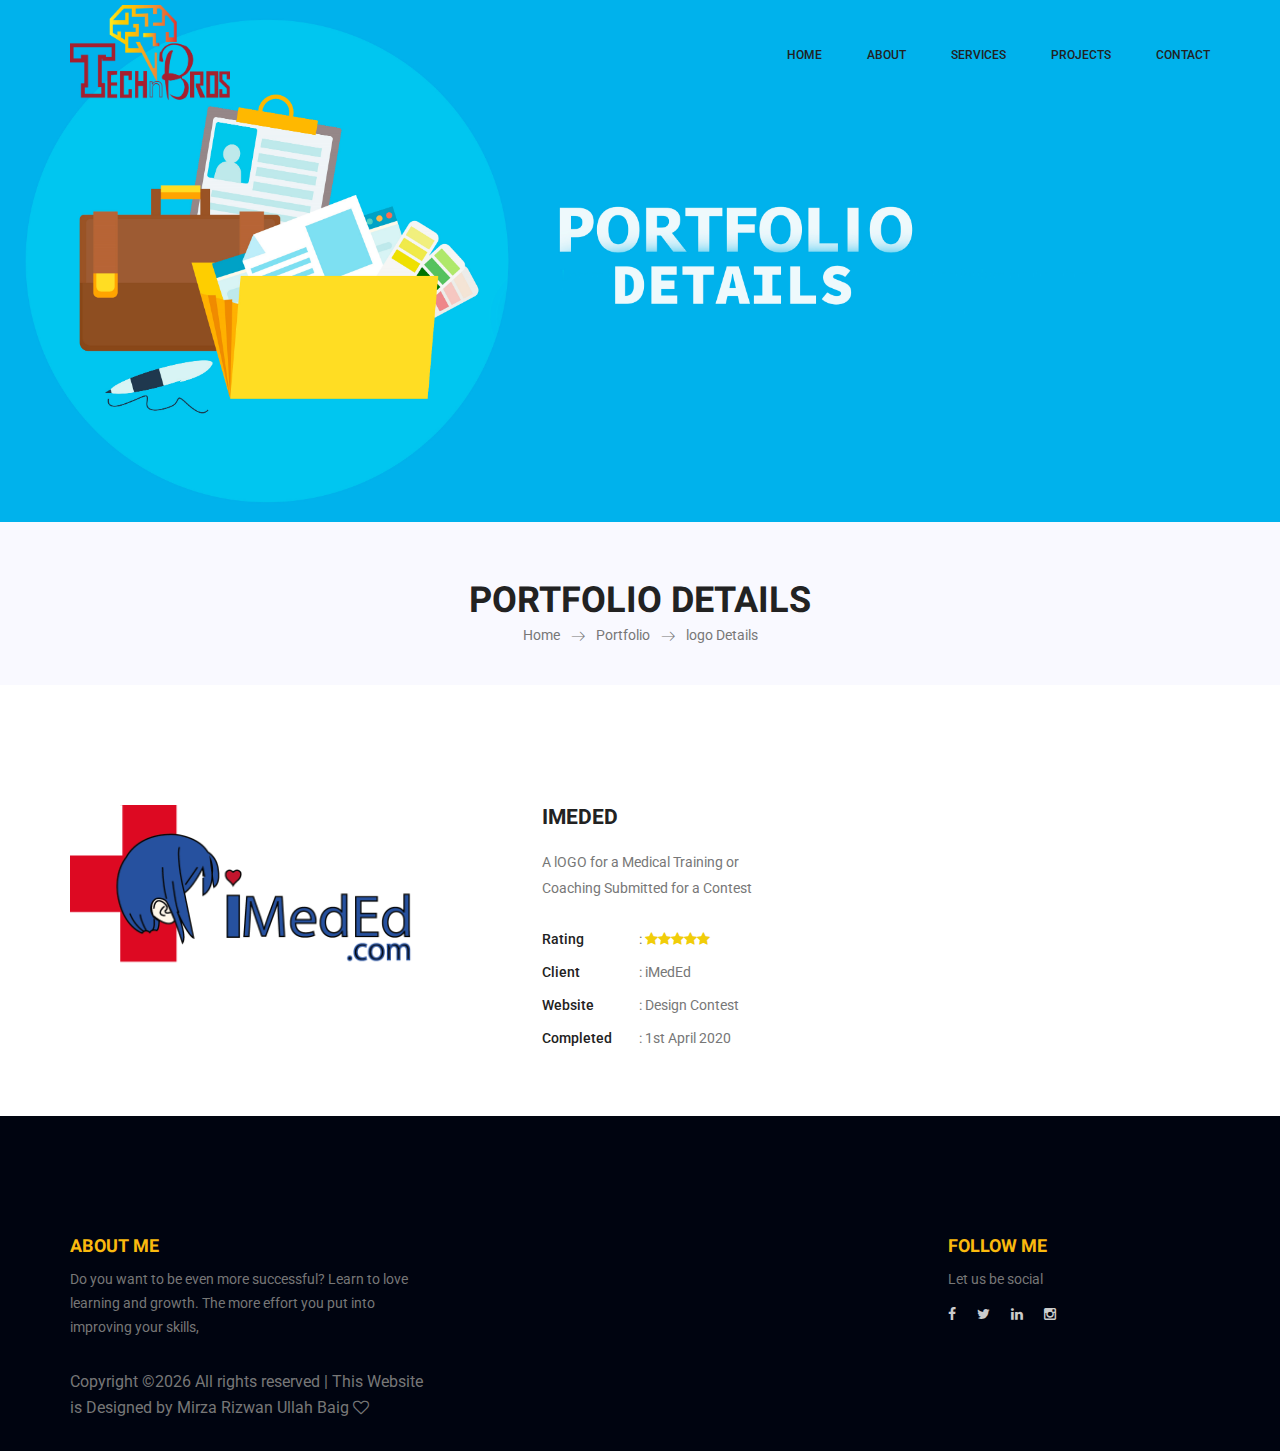
<file: app-details.html>
<!doctype html>
<html lang="en">
    <head>
        <!-- Required meta tags -->
        <meta charset="utf-8">
        <meta name="viewport" content="width=device-width, initial-scale=1, shrink-to-fit=no">
        <link rel="icon" href="img/tech.png" type="image/png">
        <title>Mirza Rizwan</title>
        <!-- Bootstrap CSS -->
        <link rel="stylesheet" href="css/bootstrap.css">
        <link rel="stylesheet" href="vendors/linericon/style.css">
        <link rel="stylesheet" href="css/font-awesome.min.css">
        <link rel="stylesheet" href="vendors/owl-carousel/owl.carousel.min.css">
        <link rel="stylesheet" href="vendors/lightbox/simpleLightbox.css">
        <link rel="stylesheet" href="vendors/nice-select/css/nice-select.css">
        <link rel="stylesheet" href="vendors/animate-css/animate.css">
        <link rel="stylesheet" href="vendors/flaticon/flaticon.css">
        <!-- main css -->
        <link rel="stylesheet" href="css/style.css">
        <link rel="stylesheet" href="css/responsive.css">
    </head>
    <body>
        
        <!--================Header Menu Area =================-->
        <header class="header_area">
            <div class="main_menu" id="mainNav">
            	<nav class="navbar navbar-expand-lg navbar-light">
					<div class="container box_1620">
						<!-- Brand and toggle get grouped for better mobile display -->
						<a class="navbar-brand logo_h" href="index.html"><img src="img/tech.png" width="160" height="100" alt="" title="" border="0" /></a>
						<button class="navbar-toggler" type="button" data-toggle="collapse" data-target="#navbarSupportedContent" aria-controls="navbarSupportedContent" aria-expanded="false" aria-label="Toggle navigation">
							<span class="icon-bar"></span>
							<span class="icon-bar"></span>
							<span class="icon-bar"></span>
						</button>
						<!-- Collect the nav links, forms, and other content for toggling -->
						<div class="collapse navbar-collapse offset" id="navbarSupportedContent">
							<ul class="nav navbar-nav menu_nav ml-auto">
								<li class="nav-item active"><a class="nav-link" href="index.html">Home</a></li> 
								<li class="nav-item"><a class="nav-link" href="about-us.html">About</a></li> 
								<li class="nav-item"><a class="nav-link" href="services.html">Services</a>
								
												
								<li class="nav-item submenu dropdown">
									<a href="#" class="nav-link dropdown-toggle" data-toggle="dropdown" role="button" aria-haspopup="true" aria-expanded="false">Projects</a>
									<ul class="dropdown-menu">
										<li class="nav-item"><a class="nav-link" href="portfolio.html">Portfolio</a></li>
										<li class="nav-item"><a class="nav-link" href="logo-details.html">Logo Details</a></li>
										
										<li class="nav-item"><a class="nav-link" href="web-details.html">Websites details</a></li>
										<li class="nav-item"><a class="nav-link" href="app-details.html">App details</a></li>
									</ul>
								</li> 
								<li class="nav-item"><a class="nav-link" href="contact.html">Contact</a></li>
							</ul>
						</div> 
					</div>
            	</nav>
            </div>
        </header>
        <!--================Header Menu Area =================-->
        
        <!--================Home Banner Area =================-->
        <section class="banner_area">
		<img src="img/banner/36 details.jpg" width="100%" alt="" title="" border="0" />
            <div class="banner_inner d-flex align-items-center">
            	<div class="overlay bg-parallax" data-stellar-ratio="0.9" data-stellar-vertical-offset="0" data-background=""></div>
				<div class="container">
					<div class="banner_content text-center">
						<h2>Portfolio Details</h2>
						<div class="page_link">
							<a href="index.html">Home</a>
							<a href="portfolio.html">Portfolio</a>
							<a href="logo-details.html">logo Details</a>
						</div>
						
					</div>
				</div>
            </div>
        </section>
        <!--================End Home Banner Area =================-->
        
        <!--================Portfolio Details Area =================
        <section class="portfolio_details_area p_120">
        	<div class="container">
        		<div class="portfolio_details_inner">
					<div class="row">
						<div class="col-md-6">
							<div class="left_img">
								<img class="img-fluid" src="img/projects/tree.png" alt="">
							</div>
						</div>
						<div class="col-md-6">
							<div class="portfolio_right_text">
								<h4>Tree Is Life</h4>
								<p>LOGO of a tree which reflects the moto to save trees </p>
								<ul class="list">
									<li><span>Rating</span>: <i class="fa fa-star"></i><i class="fa fa-star"></i><i class="fa fa-star"></i><i class="fa fa-star"></i><i class="fa fa-star"></i></li>
									<li><span>Client</span>: ------- </li>
									<li><span>Website</span>: ------- </li>
									<li><span>Completed</span>:  20 Aug 2019</li>
								</ul>
							</div>
						</div>
					</div>
        		</div>
        	</div>
        </section>
        <!--================End Portfolio Details Area =================
		
		        <!--================Portfolio Details Area =================
        <section class="portfolio_details_area p_120">
        	<div class="container">
        		<div class="portfolio_details_inner">
					<div class="row">
						<div class="col-md-6">
							<div class="left_img" style="margin-bottom:5em;">
								<img class="img-fluid" src="img/projects/ez.png" alt="">
							</div>
						</div>
						<div class="col-md-6">
							<div class="portfolio_right_text">
								<h4>Ez Herd</h4>
								<p>Ez Herd A Logo For a Farm Management</p>
								<ul class="list">
									<li><span>Rating</span>: <i class="fa fa-star"></i><i class="fa fa-star"></i><i class="fa fa-star"></i><i class="fa fa-star"></i><i class="fa fa-star"></i></li>
									<li><span>Client</span>: Acutting </li>
									<li><span>Website</span>: Fiverr </li>
									<li><span>Completed</span>:  29 April 2020</li>
								</ul>
							</div>
						</div>
					</div>
        		</div>
        	</div>
        </section>
        <!--================End Portfolio Details Area =================

				        <!--================Portfolio Details Area =================
        <section class="portfolio_details_area p_120">
        	<div class="container">
        		<div class="portfolio_details_inner">
					<div class="row">
						<div class="col-md-6">
							<div class="left_img">
								<img class="img-fluid" src="img/projects/guitar white.png" alt="">
							</div>
						</div>
						<div class="col-md-6">
							<div class="portfolio_right_text">
								<h4>Guitar</h4>
								<p>A lOGO of a Guitar which reflects Musical Instruments  </p>
								<ul class="list">
									<li><span>Rating</span>: <i class="fa fa-star"></i><i class="fa fa-star"></i><i class="fa fa-star"></i><i class="fa fa-star"></i><i class="fa fa-star"></i></li>
									<li><span>Client</span>: Muhammad Waqas </li>
									<li><span>Website</span>: ------- </li>
									<li><span>Completed</span>:  20 March 2020</li>
								</ul>
							</div>
						</div>
					</div>
        		</div>
        	</div>
        </section>
        <!--================End Portfolio Details Area =================-->

				        <!--================Portfolio Details Area =================-->
        <section class="portfolio_details_area p_120">
        	<div class="container">
        		<div class="portfolio_details_inner">
					<div class="row">
						<div class="col-md-6">
							<div class="left_img">
								<img class="img-fluid" src="img/projects/imeded.png" alt="">
							</div>
						</div>
						<div class="col-md-6">
							<div class="portfolio_right_text">
								<h4>Imeded</h4>
								<p>A lOGO for a Medical Training or Coaching Submitted for a Contest</p>
								<ul class="list">
									<li><span>Rating</span>: <i class="fa fa-star"></i><i class="fa fa-star"></i><i class="fa fa-star"></i><i class="fa fa-star"></i><i class="fa fa-star"></i></li>
									<li><span>Client</span>: iMedEd </li>
									<li><span>Website</span>: Design Contest </li>
									<li><span>Completed</span>:  1st April 2020</li>
								</ul>
							</div>
						</div>
					</div>
        		</div>
        	</div>
        </section>
        <!--================End Portfolio Details Area =================-->
  
  				        <!--================Portfolio Details Area =================
        <section class="portfolio_details_area p_120">
        	<div class="container">
        		<div class="portfolio_details_inner">
					<div class="row">
						<div class="col-md-6">
							<div class="left_img">
								<img class="img-fluid" src="img/projects/mrb.png" alt="">
							</div>
						</div>
						<div class="col-md-6">
							<div class="portfolio_right_text">
								<h4>MRB CONSTRUCTIONs</h4>
								<p>A lOGO for a Construction Company </p>
								<ul class="list">
									<li><span>Rating</span>: <i class="fa fa-star"></i><i class="fa fa-star"></i><i class="fa fa-star"></i><i class="fa fa-star"></i><i class="fa fa-star"></i></li>
									<li><span>Client</span>: Zain Masood  </li>
									<li><span>Website</span>: ---------- </li>
									<li><span>Completed</span>:  1st January 2020</li>
								</ul>
							</div>
						</div>
					</div>
        		</div>
        	</div>
        </section>
        <!--================End Portfolio Details Area =================-->
		
						        <!--================Portfolio Details Area =================
        <section class="portfolio_details_area p_120">
        	<div class="container">
        		<div class="portfolio_details_inner">
					<div class="row">
						<div class="col-md-6">
							<div class="left_img">
								<img class="img-fluid" src="img/projects/dead end.png" alt="">
							</div>
						</div>
						<div class="col-md-6">
							<div class="portfolio_right_text">
								<h4>The Dead End </h4>
								<p>A lOGO for a Gaming Youtube Channel </p>
								<ul class="list">
									<li><span>Rating</span>: <i class="fa fa-star"></i><i class="fa fa-star"></i><i class="fa fa-star"></i><i class="fa fa-star"></i><i class="fa fa-star"></i></li>
									<li><span>Client</span>: ----------  </li>
									<li><span>Website</span>: ---------- </li>
									<li><span>Completed</span>:  18th FEB 2020</li>
								</ul>
							</div>
						</div>
					</div>
        		</div>
        	</div>
        </section>
        <!--================End Portfolio Details Area =================-->            
               
						      
			   <!--================Footer Area =================-->
        <footer class="footer_area p_120">
        	<div class="container">
        		<div class="row footer_inner">
        			<div class="col-lg-4 col-sm-6">
        				<aside class="f_widget ab_widget">
        					<div class="f_title">
        						<h3 style="color:#fab90e;">About Me</h3>
        					</div>
        					<p>Do you want to be even more successful? Learn to love learning and growth. The more effort you put into improving your skills,</p>
Copyright &copy;<script>document.write(new Date().getFullYear());</script> All rights reserved | This Website is Designed by Mirza Rizwan Ullah Baig <i class="fa fa-heart-o" aria-hidden="true"></i> </a>

</p>
        				</aside>
        			</div>
        			<div class="col-lg-5 col-sm-6">
        				<aside class="f_widget news_widget">
        					        <iframe src="https://www.google.com/maps/embed?pb=!1m10!1m8!1m3!1d14471.019494552545!2d67.0972807!3d24.9404192!3m2!1i1024!2i768!4f13.1!5e0!3m2!1sen!2s!4v1587812488072!5m2!1sen!2s"
							 width="400" height="200" frameborder="0" style="border:0;" allowfullscreen="" aria-hidden="false" tabindex="0"></iframe>
        			
								</aside>
								
        			</div>
        			<div class="col-lg-2">
        				<aside class="f_widget social_widget">
        					<div class="f_title">
        						<h3 style="color:#fab90e;">Follow Me</h3>
        					</div>
        					<p>Let us be social</p>
        					<ul class="list">

        						<li><a href="https://www.facebook.com/rizwan.baig.9212"><i class="fa fa-facebook"></i></a></li>
        						<li><a href="https://twitter.com/MrMirza3042"><i class="fa fa-twitter"></i></a></li>
        						<li><a href="https://www.linkedin.com/in/mirza-rizwan-ullah-baig-7284b4186/"><i class="fa fa-linkedin"></i></a></li>
        						<li><a href="https://www.instagram.com/rizwan_03/"><i class="fa fa-instagram"></i></a></li>
        					</ul>
        				</aside>
        			</div>
        		</div>
        	</div>
        </footer>
        <!--================End Footer Area =================-->

        
        
        
        <!-- Optional JavaScript -->
        <!-- jQuery first, then Popper.js, then Bootstrap JS -->
        <script src="js/jquery-3.2.1.min.js"></script>
        <script src="js/popper.js"></script>
        <script src="js/bootstrap.min.js"></script>
        <script src="js/stellar.js"></script>
        <script src="vendors/lightbox/simpleLightbox.min.js"></script>
        <script src="vendors/nice-select/js/jquery.nice-select.min.js"></script>
        <script src="vendors/isotope/imagesloaded.pkgd.min.js"></script>
        <script src="vendors/isotope/isotope-min.js"></script>
        <script src="vendors/owl-carousel/owl.carousel.min.js"></script>
        <script src="js/jquery.ajaxchimp.min.js"></script>
        <script src="js/mail-script.js"></script>
        <script src="vendors/counter-up/jquery.waypoints.min.js"></script>
        <script src="vendors/counter-up/jquery.counterup.min.js"></script>
        <script src="js/theme.js"></script>
    </body>
</html>
</file>
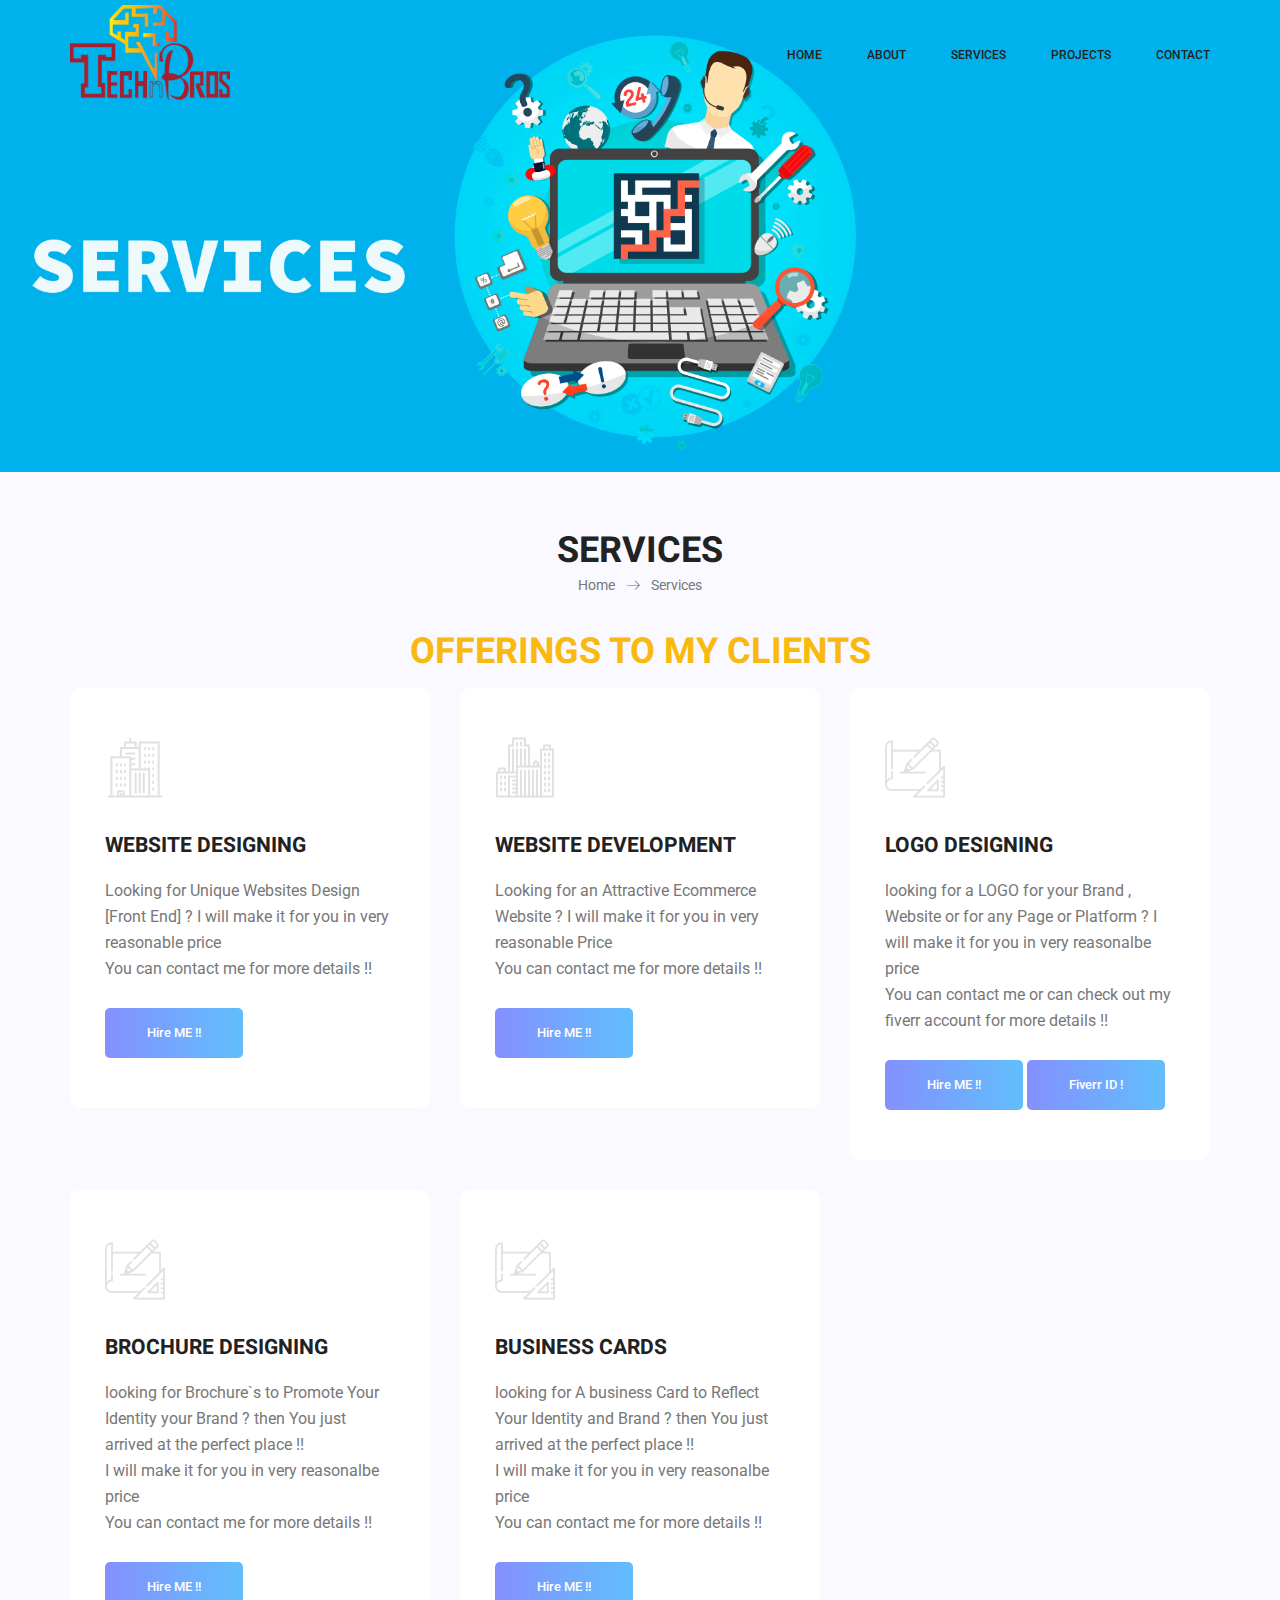
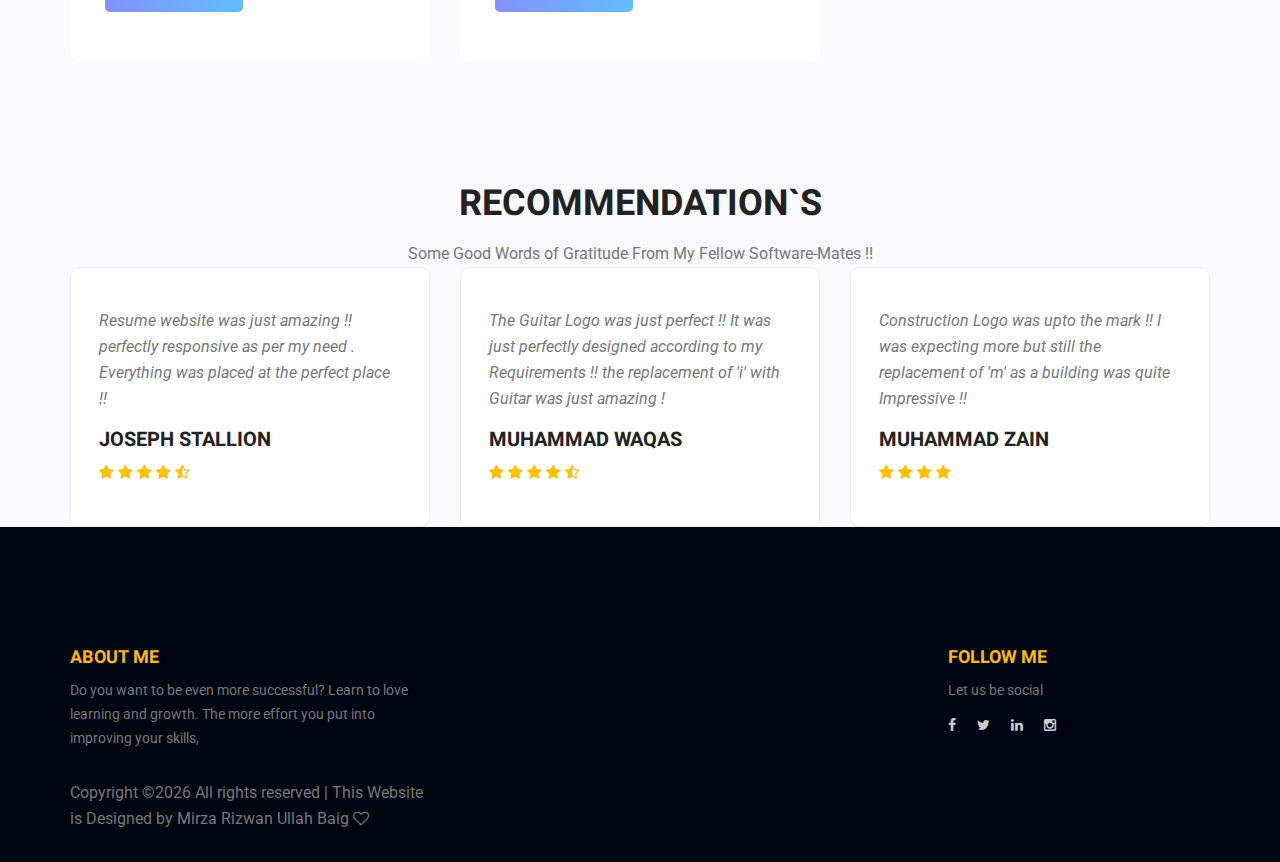
<file: services.html>
<!doctype html>
<html lang="en">
    <head>
        <!-- Required meta tags -->
        <meta charset="utf-8">
        <meta name="viewport" content="width=device-width, initial-scale=1, shrink-to-fit=no">
        <link rel="icon" href="img/tech.png" type="image/png">
        <title>Mirza Rizwan</title>
        <!-- Bootstrap CSS -->
        <link rel="stylesheet" href="css/bootstrap.css">
        <link rel="stylesheet" href="vendors/linericon/style.css">
        <link rel="stylesheet" href="css/font-awesome.min.css">
        <link rel="stylesheet" href="vendors/owl-carousel/owl.carousel.min.css">
        <link rel="stylesheet" href="vendors/lightbox/simpleLightbox.css">
        <link rel="stylesheet" href="vendors/nice-select/css/nice-select.css">
        <link rel="stylesheet" href="vendors/animate-css/animate.css">
        <link rel="stylesheet" href="vendors/flaticon/flaticon.css">
        <!-- main css -->
        <link rel="stylesheet" href="css/style.css">
        <link rel="stylesheet" href="css/responsive.css">
	    <link rel="preload" href="css/style.css" as="style">
<link rel="stylesheet" href="css/style.css" media="print" onload="this.media='all'">
    
    </head>
    <body>
        
        <!--================Header Menu Area =================-->
        <header class="header_area">
            <div class="main_menu" id="mainNav">
            	<nav class="navbar navbar-expand-lg navbar-light">
					<div class="container box_1620">
						<!-- Brand and toggle get grouped for better mobile display -->
						<a class="navbar-brand logo_h" href="index.html"><img src="img/tech.png" width="160" height="100" alt="" title="" border="0" /></a>
						<button class="navbar-toggler" type="button" data-toggle="collapse" data-target="#navbarSupportedContent" aria-controls="navbarSupportedContent" aria-expanded="false" aria-label="Toggle navigation">
							<span class="icon-bar"></span>
							<span class="icon-bar"></span>
							<span class="icon-bar"></span>
						</button>
						<!-- Collect the nav links, forms, and other content for toggling -->
						<div class="collapse navbar-collapse offset" id="navbarSupportedContent">
							<ul class="nav navbar-nav menu_nav ml-auto">
								<li class="nav-item active"><a class="nav-link" href="index.html">Home</a></li> 
								<li class="nav-item"><a class="nav-link" href="about-us.html">About</a></li> 
								<li class="nav-item"><a class="nav-link" href="services.html">Services</a>				
								<li class="nav-item submenu dropdown">
									<a href="#" class="nav-link dropdown-toggle" data-toggle="dropdown" role="button" aria-haspopup="true" aria-expanded="false">Projects</a>
									<ul class="dropdown-menu">

										<li class="nav-item"><a class="nav-link" href="portfolio.html">Portfolio</a></li>						
										<li class="nav-item"><a class="nav-link" href="logo-details.html">Logo Details</a></li>
										
				<!--						<li class="nav-item"><a class="nav-link" href="web-details.html">Websites details</a></li>
										<li class="nav-item"><a class="nav-link" href="app-details.html">App details</a></li> -->
										</li></ul>  
								<li class="nav-item"><a class="nav-link" href="contact.html">Contact</a></li>
							</ul>
						</div> 
					</div>
            	</nav>
            </div>
        </header>
        <!--================Header Menu Area =================-->
        
        <!--================Home Banner Area =================-->
        <section class="banner_area">            
		<img src="img/banner/Services.jpg" width="100%" alt="" title="" border="0" />
            <div class="banner_inner d-flex align-items-center">
            	<div class="overlay bg-parallax" data-stellar-ratio="0.9" data-stellar-vertical-offset="0" data-background=""></div>
				<div class="container">
					<div class="banner_content text-center">
						<h2>Services</h2>
						<div class="page_link">
							<a href="index.html">Home</a>
							<a href="services.html">Services</a>
						</div>
						
					</div>
				</div>
            </div>
        </section>
		
        <!--================End Home Banner Area =================-->
        
             <!--================Feature Area =================-->
        <section class="feature_area p_120" style="margin-top:-7.8em;">
        	<div class="container">
        		<div class="main_title">
        			<h2 style="color:#fab90e;">offerings to my clients</h2>
        			
						</div>
        		<div class="feature_inner row">
        			<div class="col-lg-4 col-md-6">
        				<div class="feature_item">
        					<i class="flaticon-skyline"></i>
        					<h4>Website Designing</h4>
        					<p>Looking for Unique Websites Design [Front End] ? I will make it for you in very reasonable price <br> You can contact me for more details !! </p>
        				<a class="banner_btn" href="contact.html" target = "_blank" style=" margin-top:2em;">Hire ME !!</a>
						</div>
		<!--								<a class="banner_btn" href="contact.html" style="margin-left:6em;">Fiverr Account !!</a> -->
													

        			</div>
        			<div class="col-lg-4 col-md-6">
        				<div class="feature_item">
        					<i class="flaticon-city"></i>
        					<h4>Website Development</h4>
        					<p>Looking for an Attractive Ecommerce Website ? I will make it for you in very reasonable Price <br> You can contact me for more details !!</p>
        				
							<a class="banner_btn" href="contact.html" target = "_blank" style=" margin-top:2em;">Hire ME !!</a>							
						</div>
			<!--	<a class="banner_btn" href="contact.html" style="margin-left:6em;">Fiverr Account !!</a> -->
															</div>
        	
					<div class="col-lg-4 col-md-6">
        				<div class="feature_item">
        					<i class="flaticon-sketch"></i>
        					<h4>Logo Designing</h4>
        					<p>looking for a LOGO for your Brand , Website or for any Page or Platform ? I will make it for you in very reasonalbe price <br> You can contact me or can check out my fiverr account for more details !!</p>
        
							<a class="banner_btn" href="contact.html" target = "_blank" style=" margin-top:2em;">Hire ME !!</a>
											<a class="banner_btn" href="https://www.fiverr.com/share/Emj18q" target=”_blank” style=" margin-top:1em;">Fiverr ID !</a>							
						</div>
							</div>
        		
					<div class="col-lg-4 col-md-6">
        				<div class="feature_item">
        					<i class="flaticon-sketch"></i>
        					<h4>Brochure Designing</h4>
        					<p>looking for Brochure`s to Promote Your Identity your Brand ? then You just arrived at the perfect place !! <br> I will make it for you in very reasonalbe price <br> You can contact me for more details !!</p>
    
							<a class="banner_btn" href="contact.html" target = "_blank" style=" margin-top:2em;">Hire ME !!</a>							
						</div>
			<!--	<a class="banner_btn" href="contact.html" style="margin-left:6em;">Fiverr Account !!</a>  -->  			
			</div>
        			<div class="col-lg-4 col-md-6">
        				<div class="feature_item">
        					<i class="flaticon-sketch"></i>
        					<h4>Business Cards </h4>
        					<p>looking for A business Card to Reflect Your Identity and Brand ? then You just arrived at the perfect place !! <br> I will make it for you in very reasonalbe price <br> You can contact me for more details !!</p>
        	
					<a class="banner_btn" href="contact.html" target = "_blank" style=" margin-top:2em;">Hire ME !!</a>							
						</div>
				<!-- <a class="banner_btn" href="contact.html" style="margin-left:6em;">Fiverr Account !!</a> -->
				
						</div>
        		</div>
        	</div>
        </section>
        <!--================End Feature Area =================-->
        
        
          <!--================Testimonials Area =================-->
        <section class="testimonials_area p_120">
        	<div class="container">
        		<div class="main_title">
        			<h2>Recommendation`s</h2>
        			<p>Some Good Words of Gratitude From My Fellow Software-Mates !!</p>
					        		</div>
        		<div class="testi_inner">
					<div class="testi_slider owl-carousel">
						<div class="item">
							<div class="testi_item">
								<p>Resume website was just amazing !! perfectly responsive as per my need . Everything was placed at the perfect place !!</p>
								<h4>Joseph Stallion</h4>
								<a href="#"><i class="fa fa-star"></i></a>
								<a href="#"><i class="fa fa-star"></i></a>
								<a href="#"><i class="fa fa-star"></i></a>
								<a href="#"><i class="fa fa-star"></i></a>
								<a href="#"><i class="fa fa-star-half-o"></i></a>
							</div>
						</div>
						<div class="item">
							<div class="testi_item">
								<p>The Guitar Logo was just perfect !! It was just perfectly designed according to my Requirements !! the replacement of 'i' with Guitar was just amazing !</p>
								<h4>Muhammad Waqas</h4>
								<a href="#"><i class="fa fa-star"></i></a>
								<a href="#"><i class="fa fa-star"></i></a>
								<a href="#"><i class="fa fa-star"></i></a>
								<a href="#"><i class="fa fa-star"></i></a>
								<a href="#"><i class="fa fa-star-half-o"></i></a>
							</div>
						</div>
						<div class="item">
							<div class="testi_item">
								<p>Construction Logo was upto the mark !! I was expecting more but still the replacement of 'm' as a building was quite Impressive !! </p>
								<h4>Muhammad Zain</h4>
								<a href="#"><i class="fa fa-star"></i></a>
								<a href="#"><i class="fa fa-star"></i></a>
								<a href="#"><i class="fa fa-star"></i></a>
								<a href="#"><i class="fa fa-star"></i></a>
						<!--		<a href="#"><i class="fa fa-star-half-o"></i></a> -->
							</div>
						</div>
					</div>
        		</div>
        	</div>
        </section>
        <!--================End Testimonials Area =================-->
        
              <!--================Footer Area =================-->
        <footer class="footer_area p_120">
        	<div class="container">
        		<div class="row footer_inner">
        			<div class="col-lg-4 col-sm-6">
        				<aside class="f_widget ab_widget">
        					<div class="f_title">
        						<h3 style="color:#fab90e;">About Me</h3>
        					</div>
        					<p>Do you want to be even more successful? Learn to love learning and growth. The more effort you put into improving your skills,</p>
Copyright &copy;<script>document.write(new Date().getFullYear());</script> All rights reserved | This Website is Designed by Mirza Rizwan Ullah Baig <i class="fa fa-heart-o" aria-hidden="true"></i> </a>

</p>
        				</aside>
        			</div>
        			<div class="col-lg-5 col-sm-6">
        				<aside class="f_widget news_widget">
        	
							        <iframe src="https://www.google.com/maps/embed?pb=!1m10!1m8!1m3!1d14471.019494552545!2d67.0972807!3d24.9404192!3m2!1i1024!2i768!4f13.1!5e0!3m2!1sen!2s!4v1587812488072!5m2!1sen!2s"
							 width="400" height="200" frameborder="0" style="border:0;" allowfullscreen="" aria-hidden="false" tabindex="0"></iframe>
        			
								</aside>
								
        			</div>
        			<div class="col-lg-2">
        				<aside class="f_widget social_widget">
        					<div class="f_title">
        						<h3 style="color:#fab90e;">Follow Me</h3>
        					</div>
        					<p>Let us be social</p>
        					<ul class="list">

        						<li><a href="https://www.facebook.com/rizwan.baig.9212"><i class="fa fa-facebook"></i></a></li>
        						<li><a href="https://twitter.com/MrMirza3042"><i class="fa fa-twitter"></i></a></li>
        						<li><a href="https://www.linkedin.com/in/mirza-rizwan-ullah-baig-7284b4186/"><i class="fa fa-linkedin"></i></a></li>
        						<li><a href="https://www.instagram.com/rizwan_03/"><i class="fa fa-instagram"></i></a></li>
        					</ul>
        				</aside>
        			</div>
        		</div>
        	</div>
        </footer>
        <!--================End Footer Area =================-->

        
        
        <!-- Optional JavaScript -->
        <!-- jQuery first, then Popper.js, then Bootstrap JS -->
        <script src="js/jquery-3.2.1.min.js"></script>
        <script src="js/popper.js"></script>
        <script src="js/bootstrap.min.js"></script>
        <script src="js/stellar.js"></script>
        <script src="vendors/lightbox/simpleLightbox.min.js"></script>
        <script src="vendors/nice-select/js/jquery.nice-select.min.js"></script>
        <script src="vendors/isotope/imagesloaded.pkgd.min.js"></script>
        <script src="vendors/isotope/isotope-min.js"></script>
        <script src="vendors/owl-carousel/owl.carousel.min.js"></script>
        <script src="js/jquery.ajaxchimp.min.js"></script>
        <script src="js/mail-script.js"></script>
        <script src="vendors/counter-up/jquery.waypoints.min.js"></script>
        <script src="vendors/counter-up/jquery.counterup.min.js"></script>
        <script src="js/theme.js"></script>
    </body>
</html>
</file>
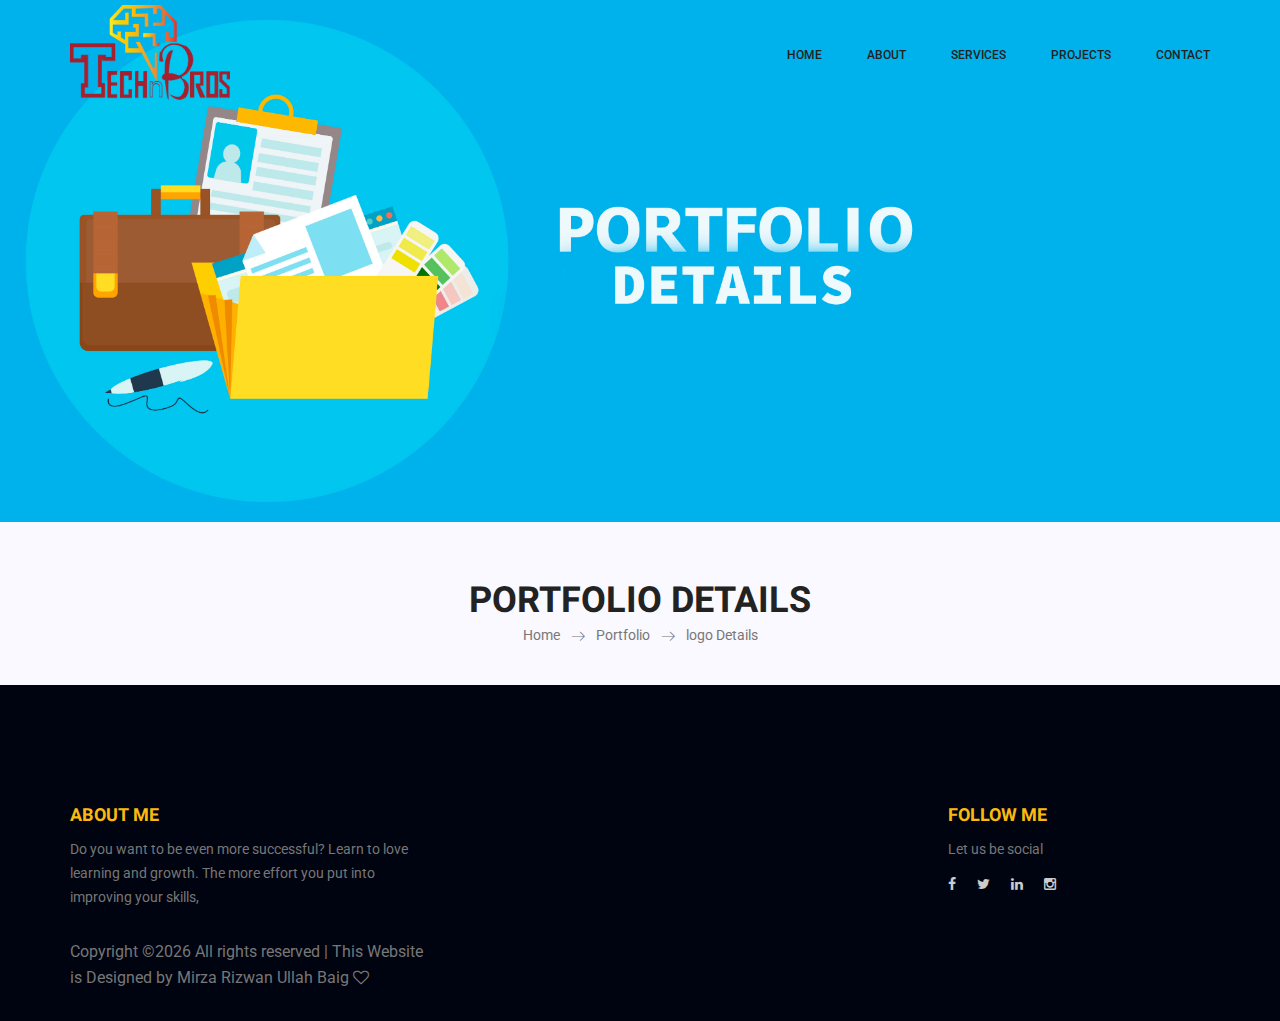
<file: web-details.html>
<!doctype html>
<html lang="en">
    <head>
        <!-- Required meta tags -->
        <meta charset="utf-8">
        <meta name="viewport" content="width=device-width, initial-scale=1, shrink-to-fit=no">
        <link rel="icon" href="img/tech.png" type="image/png">
        <title>Mirza Rizwan</title>
        <!-- Bootstrap CSS -->
        <link rel="stylesheet" href="css/bootstrap.css">
        <link rel="stylesheet" href="vendors/linericon/style.css">
        <link rel="stylesheet" href="css/font-awesome.min.css">
        <link rel="stylesheet" href="vendors/owl-carousel/owl.carousel.min.css">
        <link rel="stylesheet" href="vendors/lightbox/simpleLightbox.css">
        <link rel="stylesheet" href="vendors/nice-select/css/nice-select.css">
        <link rel="stylesheet" href="vendors/animate-css/animate.css">
        <link rel="stylesheet" href="vendors/flaticon/flaticon.css">
        <!-- main css -->
        <link rel="stylesheet" href="css/style.css">
        <link rel="stylesheet" href="css/responsive.css">
    </head>
    <body>
        
        <!--================Header Menu Area =================-->
        <header class="header_area">
            <div class="main_menu" id="mainNav">
            	<nav class="navbar navbar-expand-lg navbar-light">
					<div class="container box_1620">
						<!-- Brand and toggle get grouped for better mobile display -->
						<a class="navbar-brand logo_h" href="index.html"><img src="img/tech.png" width="160" height="100" alt="" title="" border="0" /></a>
						<button class="navbar-toggler" type="button" data-toggle="collapse" data-target="#navbarSupportedContent" aria-controls="navbarSupportedContent" aria-expanded="false" aria-label="Toggle navigation">
							<span class="icon-bar"></span>
							<span class="icon-bar"></span>
							<span class="icon-bar"></span>
						</button>
						<!-- Collect the nav links, forms, and other content for toggling -->
						<div class="collapse navbar-collapse offset" id="navbarSupportedContent">
							<ul class="nav navbar-nav menu_nav ml-auto">
								<li class="nav-item active"><a class="nav-link" href="index.html">Home</a></li> 
								<li class="nav-item"><a class="nav-link" href="about-us.html">About</a></li> 
								<li class="nav-item"><a class="nav-link" href="services.html">Services</a>
								<li class="nav-item submenu dropdown">
									<a href="#" class="nav-link dropdown-toggle" data-toggle="dropdown" role="button" aria-haspopup="true" aria-expanded="false">Projects</a>
									<ul class="dropdown-menu">
										<li class="nav-item"><a class="nav-link" href="portfolio.html">Portfolio</a></li>
										<li class="nav-item"><a class="nav-link" href="logo-details.html">Logo Details</a></li>
										
										<li class="nav-item"><a class="nav-link" href="web-details.html">Websites details</a></li>
										<li class="nav-item"><a class="nav-link" href="app-details.html">App details</a></li>
									</ul>
								</li> 
								<li class="nav-item"><a class="nav-link" href="contact.html">Contact</a></li>
							</ul>
						</div> 
					</div>
            	</nav>
            </div>
        </header>
        <!--================Header Menu Area =================-->
        
        <!--================Home Banner Area =================-->
        <section class="banner_area">
		<img src="img/banner/36 details.jpg" width="100%" alt="" title="" border="0" />
            <div class="banner_inner d-flex align-items-center">
            	<div class="overlay bg-parallax" data-stellar-ratio="0.9" data-stellar-vertical-offset="0" data-background=""></div>
				<div class="container">
					<div class="banner_content text-center">
						<h2>Portfolio Details</h2>
						<div class="page_link">
							<a href="index.html">Home</a>
							<a href="portfolio.html">Portfolio</a>
							<a href="logo-details.html">logo Details</a>
						</div>
						
					</div>
				</div>
            </div>
        </section>
        <!--================End Home Banner Area =================-->
        
        <!--================Portfolio Details Area =================
        <section class="portfolio_details_area p_120">
        	<div class="container">
        		<div class="portfolio_details_inner">
					<div class="row">
						<div class="col-md-6">
							<div class="left_img">
								<img class="img-fluid" src="img/projects/tree.png" alt="">
							</div>
						</div>
						<div class="col-md-6">
							<div class="portfolio_right_text">
								<h4>Tree Is Life</h4>
								<p>LOGO of a tree which reflects the moto to save trees </p>
								<ul class="list">
									<li><span>Rating</span>: <i class="fa fa-star"></i><i class="fa fa-star"></i><i class="fa fa-star"></i><i class="fa fa-star"></i><i class="fa fa-star"></i></li>
									<li><span>Client</span>: ------- </li>
									<li><span>Website</span>: ------- </li>
									<li><span>Completed</span>:  20 Aug 2019</li>
								</ul>
							</div>
						</div>
					</div>
        		</div>
        	</div>
        </section>
        <!--================End Portfolio Details Area =================-->
		
		        <!--================Portfolio Details Area =================
        <section class="portfolio_details_area p_120">
        	<div class="container">
        		<div class="portfolio_details_inner">
					<div class="row">
						<div class="col-md-6">
							<div class="left_img" style="margin-bottom:5em;">
								<img class="img-fluid" src="img/projects/ez.png" alt="">
							</div>
						</div>
						<div class="col-md-6">
							<div class="portfolio_right_text">
								<h4>Ez Herd</h4>
								<p>Ez Herd A Logo For a Farm Management</p>
								<ul class="list">
									<li><span>Rating</span>: <i class="fa fa-star"></i><i class="fa fa-star"></i><i class="fa fa-star"></i><i class="fa fa-star"></i><i class="fa fa-star"></i></li>
									<li><span>Client</span>: Acutting </li>
									<li><span>Website</span>: Fiverr </li>
									<li><span>Completed</span>:  29 April 2020</li>
								</ul>
							</div>
						</div>
					</div>
        		</div>
        	</div>
        </section>
        <!--================End Portfolio Details Area =================-->

				        <!--================Portfolio Details Area =================
        <section class="portfolio_details_area p_120">
        	<div class="container">
        		<div class="portfolio_details_inner">
					<div class="row">
						<div class="col-md-6">
							<div class="left_img">
								<img class="img-fluid" src="img/projects/guitar white.png" alt="">
							</div>
						</div>
						<div class="col-md-6">
							<div class="portfolio_right_text">
								<h4>Guitar</h4>
								<p>A lOGO of a Guitar which reflects Musical Instruments  </p>
								<ul class="list">
									<li><span>Rating</span>: <i class="fa fa-star"></i><i class="fa fa-star"></i><i class="fa fa-star"></i><i class="fa fa-star"></i><i class="fa fa-star"></i></li>
									<li><span>Client</span>: Muhammad Waqas </li>
									<li><span>Website</span>: ------- </li>
									<li><span>Completed</span>:  20 March 2020</li>
								</ul>
							</div>
						</div>
					</div>
        		</div>
        	</div>
        </section>
        <!--================End Portfolio Details Area =================-->

				        <!--================Portfolio Details Area =================
        <section class="portfolio_details_area p_120">
        	<div class="container">
        		<div class="portfolio_details_inner">
					<div class="row">
						<div class="col-md-6">
							<div class="left_img">
								<img class="img-fluid" src="img/projects/imeded.png" alt="">
							</div>
						</div>
						<div class="col-md-6">
							<div class="portfolio_right_text">
								<h4>Imeded</h4>
								<p>A lOGO for a Medical Training or Coaching Submitted for a Contest</p>
								<ul class="list">
									<li><span>Rating</span>: <i class="fa fa-star"></i><i class="fa fa-star"></i><i class="fa fa-star"></i><i class="fa fa-star"></i><i class="fa fa-star"></i></li>
									<li><span>Client</span>: iMedEd </li>
									<li><span>Website</span>: Design Contest </li>
									<li><span>Completed</span>:  1st April 2020</li>
								</ul>
							</div>
						</div>
					</div>
        		</div>
        	</div>
        </section>
        <!--================End Portfolio Details Area =================-->
  
  				        <!--================Portfolio Details Area =================
        <section class="portfolio_details_area p_120">
        	<div class="container">
        		<div class="portfolio_details_inner">
					<div class="row">
						<div class="col-md-6">
							<div class="left_img">
								<img class="img-fluid" src="img/projects/mrb.png" alt="">
							</div>
						</div>
						<div class="col-md-6">
							<div class="portfolio_right_text">
								<h4>MRB CONSTRUCTIONs</h4>
								<p>A lOGO for a Construction Company </p>
								<ul class="list">
									<li><span>Rating</span>: <i class="fa fa-star"></i><i class="fa fa-star"></i><i class="fa fa-star"></i><i class="fa fa-star"></i><i class="fa fa-star"></i></li>
									<li><span>Client</span>: Zain Masood  </li>
									<li><span>Website</span>: ---------- </li>
									<li><span>Completed</span>:  1st January 2020</li>
								</ul>
							</div>
						</div>
					</div>
        		</div>
        	</div>
        </section>
        <!--================End Portfolio Details Area =================-->
		
						        <!--================Portfolio Details Area =================
        <section class="portfolio_details_area p_120">
        	<div class="container">
        		<div class="portfolio_details_inner">
					<div class="row">
						<div class="col-md-6">
							<div class="left_img">
								<img class="img-fluid" src="img/projects/dead end.png" alt="">
							</div>
						</div>
						<div class="col-md-6">
							<div class="portfolio_right_text">
								<h4>The Dead End </h4>
								<p>A lOGO for a Gaming Youtube Channel </p>
								<ul class="list">
									<li><span>Rating</span>: <i class="fa fa-star"></i><i class="fa fa-star"></i><i class="fa fa-star"></i><i class="fa fa-star"></i><i class="fa fa-star"></i></li>
									<li><span>Client</span>: ----------  </li>
									<li><span>Website</span>: ---------- </li>
									<li><span>Completed</span>:  18th FEB 2020</li>
								</ul>
							</div>
						</div>
					</div>
        		</div>
        	</div>
        </section>
        <!--================End Portfolio Details Area =================-->            
               
						      
			   <!--================Footer Area =================-->
        <footer class="footer_area p_120">
        	<div class="container">
        		<div class="row footer_inner">
        			<div class="col-lg-4 col-sm-6">
        				<aside class="f_widget ab_widget">
        					<div class="f_title">
        						<h3 style="color:#fab90e;">About Me</h3>
        					</div>
        					<p>Do you want to be even more successful? Learn to love learning and growth. The more effort you put into improving your skills,</p>
Copyright &copy;<script>document.write(new Date().getFullYear());</script> All rights reserved | This Website is Designed by Mirza Rizwan Ullah Baig <i class="fa fa-heart-o" aria-hidden="true"></i> </a>

</p>
        				</aside>
        			</div>
        			<div class="col-lg-5 col-sm-6">
        				<aside class="f_widget news_widget">
        					        <iframe src="https://www.google.com/maps/embed?pb=!1m10!1m8!1m3!1d14471.019494552545!2d67.0972807!3d24.9404192!3m2!1i1024!2i768!4f13.1!5e0!3m2!1sen!2s!4v1587812488072!5m2!1sen!2s"
							 width="400" height="200" frameborder="0" style="border:0;" allowfullscreen="" aria-hidden="false" tabindex="0"></iframe>
        			
								</aside>
								
        			</div>
        			<div class="col-lg-2">
        				<aside class="f_widget social_widget">
        					<div class="f_title">
        						<h3 style="color:#fab90e;">Follow Me</h3>
        					</div>
        					<p>Let us be social</p>
        					<ul class="list">

        						<li><a href="https://www.facebook.com/rizwan.baig.9212"><i class="fa fa-facebook"></i></a></li>
        						<li><a href="https://twitter.com/MrMirza3042"><i class="fa fa-twitter"></i></a></li>
        						<li><a href="https://www.linkedin.com/in/mirza-rizwan-ullah-baig-7284b4186/"><i class="fa fa-linkedin"></i></a></li>
        						<li><a href="https://www.instagram.com/rizwan_03/"><i class="fa fa-instagram"></i></a></li>
        					</ul>
        				</aside>
        			</div>
        		</div>
        	</div>
        </footer>
        <!--================End Footer Area =================-->

        
        
        
        <!-- Optional JavaScript -->
        <!-- jQuery first, then Popper.js, then Bootstrap JS -->
        
		<script src="js/jquery-3.2.1.min.js"></script>
        <script src="js/popper.js"></script>
        <script src="js/bootstrap.min.js"></script>
        <script src="js/stellar.js"></script>
        <script src="vendors/lightbox/simpleLightbox.min.js"></script>
        <script src="vendors/nice-select/js/jquery.nice-select.min.js"></script>
        <script src="vendors/isotope/imagesloaded.pkgd.min.js"></script>
        <script src="vendors/isotope/isotope-min.js"></script>
        <script src="vendors/owl-carousel/owl.carousel.min.js"></script>
        <script src="js/jquery.ajaxchimp.min.js"></script>
        <script src="js/mail-script.js"></script>
        <script src="vendors/counter-up/jquery.waypoints.min.js"></script>
        <script src="vendors/counter-up/jquery.counterup.min.js"></script>
        <script src="js/theme.js"></script>
		
    </body>
</html>
</file>
<file: vendors/linericon/style.css>
@font-face {
	font-family: 'Linearicons-Free';
	src:url('fonts/Linearicons-Free.eot?w118d');
	src:url('fonts/Linearicons-Free.eot?#iefixw118d') format('embedded-opentype'),
		url('fonts/Linearicons-Free.woff2?w118d') format('woff2'),
		url('fonts/Linearicons-Free.woff?w118d') format('woff'),
		url('fonts/Linearicons-Free.ttf?w118d') format('truetype'),
		url('fonts/Linearicons-Free.svg?w118d#Linearicons-Free') format('svg');
	font-weight: normal;
	font-style: normal;
}

.lnr {
	font-family: 'Linearicons-Free';
	speak: none;
	font-style: normal;
	font-weight: normal;
	font-variant: normal;
	text-transform: none;
	line-height: 1;

	/* Better Font Rendering =========== */
	-webkit-font-smoothing: antialiased;
	-moz-osx-font-smoothing: grayscale;
}

.lnr-home:before {
	content: "\e800";
}
.lnr-apartment:before {
	content: "\e801";
}
.lnr-pencil:before {
	content: "\e802";
}
.lnr-magic-wand:before {
	content: "\e803";
}
.lnr-drop:before {
	content: "\e804";
}
.lnr-lighter:before {
	content: "\e805";
}
.lnr-poop:before {
	content: "\e806";
}
.lnr-sun:before {
	content: "\e807";
}
.lnr-moon:before {
	content: "\e808";
}
.lnr-cloud:before {
	content: "\e809";
}
.lnr-cloud-upload:before {
	content: "\e80a";
}
.lnr-cloud-download:before {
	content: "\e80b";
}
.lnr-cloud-sync:before {
	content: "\e80c";
}
.lnr-cloud-check:before {
	content: "\e80d";
}
.lnr-database:before {
	content: "\e80e";
}
.lnr-lock:before {
	content: "\e80f";
}
.lnr-cog:before {
	content: "\e810";
}
.lnr-trash:before {
	content: "\e811";
}
.lnr-dice:before {
	content: "\e812";
}
.lnr-heart:before {
	content: "\e813";
}
.lnr-star:before {
	content: "\e814";
}
.lnr-star-half:before {
	content: "\e815";
}
.lnr-star-empty:before {
	content: "\e816";
}
.lnr-flag:before {
	content: "\e817";
}
.lnr-envelope:before {
	content: "\e818";
}
.lnr-paperclip:before {
	content: "\e819";
}
.lnr-inbox:before {
	content: "\e81a";
}
.lnr-eye:before {
	content: "\e81b";
}
.lnr-printer:before {
	content: "\e81c";
}
.lnr-file-empty:before {
	content: "\e81d";
}
.lnr-file-add:before {
	content: "\e81e";
}
.lnr-enter:before {
	content: "\e81f";
}
.lnr-exit:before {
	content: "\e820";
}
.lnr-graduation-hat:before {
	content: "\e821";
}
.lnr-license:before {
	content: "\e822";
}
.lnr-music-note:before {
	content: "\e823";
}
.lnr-film-play:before {
	content: "\e824";
}
.lnr-camera-video:before {
	content: "\e825";
}
.lnr-camera:before {
	content: "\e826";
}
.lnr-picture:before {
	content: "\e827";
}
.lnr-book:before {
	content: "\e828";
}
.lnr-bookmark:before {
	content: "\e829";
}
.lnr-user:before {
	content: "\e82a";
}
.lnr-users:before {
	content: "\e82b";
}
.lnr-shirt:before {
	content: "\e82c";
}
.lnr-store:before {
	content: "\e82d";
}
.lnr-cart:before {
	content: "\e82e";
}
.lnr-tag:before {
	content: "\e82f";
}
.lnr-phone-handset:before {
	content: "\e830";
}
.lnr-phone:before {
	content: "\e831";
}
.lnr-pushpin:before {
	content: "\e832";
}
.lnr-map-marker:before {
	content: "\e833";
}
.lnr-map:before {
	content: "\e834";
}
.lnr-location:before {
	content: "\e835";
}
.lnr-calendar-full:before {
	content: "\e836";
}
.lnr-keyboard:before {
	content: "\e837";
}
.lnr-spell-check:before {
	content: "\e838";
}
.lnr-screen:before {
	content: "\e839";
}
.lnr-smartphone:before {
	content: "\e83a";
}
.lnr-tablet:before {
	content: "\e83b";
}
.lnr-laptop:before {
	content: "\e83c";
}
.lnr-laptop-phone:before {
	content: "\e83d";
}
.lnr-power-switch:before {
	content: "\e83e";
}
.lnr-bubble:before {
	content: "\e83f";
}
.lnr-heart-pulse:before {
	content: "\e840";
}
.lnr-construction:before {
	content: "\e841";
}
.lnr-pie-chart:before {
	content: "\e842";
}
.lnr-chart-bars:before {
	content: "\e843";
}
.lnr-gift:before {
	content: "\e844";
}
.lnr-diamond:before {
	content: "\e845";
}
.lnr-linearicons:before {
	content: "\e846";
}
.lnr-dinner:before {
	content: "\e847";
}
.lnr-coffee-cup:before {
	content: "\e848";
}
.lnr-leaf:before {
	content: "\e849";
}
.lnr-paw:before {
	content: "\e84a";
}
.lnr-rocket:before {
	content: "\e84b";
}
.lnr-briefcase:before {
	content: "\e84c";
}
.lnr-bus:before {
	content: "\e84d";
}
.lnr-car:before {
	content: "\e84e";
}
.lnr-train:before {
	content: "\e84f";
}
.lnr-bicycle:before {
	content: "\e850";
}
.lnr-wheelchair:before {
	content: "\e851";
}
.lnr-select:before {
	content: "\e852";
}
.lnr-earth:before {
	content: "\e853";
}
.lnr-smile:before {
	content: "\e854";
}
.lnr-sad:before {
	content: "\e855";
}
.lnr-neutral:before {
	content: "\e856";
}
.lnr-mustache:before {
	content: "\e857";
}
.lnr-alarm:before {
	content: "\e858";
}
.lnr-bullhorn:before {
	content: "\e859";
}
.lnr-volume-high:before {
	content: "\e85a";
}
.lnr-volume-medium:before {
	content: "\e85b";
}
.lnr-volume-low:before {
	content: "\e85c";
}
.lnr-volume:before {
	content: "\e85d";
}
.lnr-mic:before {
	content: "\e85e";
}
.lnr-hourglass:before {
	content: "\e85f";
}
.lnr-undo:before {
	content: "\e860";
}
.lnr-redo:before {
	content: "\e861";
}
.lnr-sync:before {
	content: "\e862";
}
.lnr-history:before {
	content: "\e863";
}
.lnr-clock:before {
	content: "\e864";
}
.lnr-download:before {
	content: "\e865";
}
.lnr-upload:before {
	content: "\e866";
}
.lnr-enter-down:before {
	content: "\e867";
}
.lnr-exit-up:before {
	content: "\e868";
}
.lnr-bug:before {
	content: "\e869";
}
.lnr-code:before {
	content: "\e86a";
}
.lnr-link:before {
	content: "\e86b";
}
.lnr-unlink:before {
	content: "\e86c";
}
.lnr-thumbs-up:before {
	content: "\e86d";
}
.lnr-thumbs-down:before {
	content: "\e86e";
}
.lnr-magnifier:before {
	content: "\e86f";
}
.lnr-cross:before {
	content: "\e870";
}
.lnr-menu:before {
	content: "\e871";
}
.lnr-list:before {
	content: "\e872";
}
.lnr-chevron-up:before {
	content: "\e873";
}
.lnr-chevron-down:before {
	content: "\e874";
}
.lnr-chevron-left:before {
	content: "\e875";
}
.lnr-chevron-right:before {
	content: "\e876";
}
.lnr-arrow-up:before {
	content: "\e877";
}
.lnr-arrow-down:before {
	content: "\e878";
}
.lnr-arrow-left:before {
	content: "\e879";
}
.lnr-arrow-right:before {
	content: "\e87a";
}
.lnr-move:before {
	content: "\e87b";
}
.lnr-warning:before {
	content: "\e87c";
}
.lnr-question-circle:before {
	content: "\e87d";
}
.lnr-menu-circle:before {
	content: "\e87e";
}
.lnr-checkmark-circle:before {
	content: "\e87f";
}
.lnr-cross-circle:before {
	content: "\e880";
}
.lnr-plus-circle:before {
	content: "\e881";
}
.lnr-circle-minus:before {
	content: "\e882";
}
.lnr-arrow-up-circle:before {
	content: "\e883";
}
.lnr-arrow-down-circle:before {
	content: "\e884";
}
.lnr-arrow-left-circle:before {
	content: "\e885";
}
.lnr-arrow-right-circle:before {
	content: "\e886";
}
.lnr-chevron-up-circle:before {
	content: "\e887";
}
.lnr-chevron-down-circle:before {
	content: "\e888";
}
.lnr-chevron-left-circle:before {
	content: "\e889";
}
.lnr-chevron-right-circle:before {
	content: "\e88a";
}
.lnr-crop:before {
	content: "\e88b";
}
.lnr-frame-expand:before {
	content: "\e88c";
}
.lnr-frame-contract:before {
	content: "\e88d";
}
.lnr-layers:before {
	content: "\e88e";
}
.lnr-funnel:before {
	content: "\e88f";
}
.lnr-text-format:before {
	content: "\e890";
}
.lnr-text-format-remove:before {
	content: "\e891";
}
.lnr-text-size:before {
	content: "\e892";
}
.lnr-bold:before {
	content: "\e893";
}
.lnr-italic:before {
	content: "\e894";
}
.lnr-underline:before {
	content: "\e895";
}
.lnr-strikethrough:before {
	content: "\e896";
}
.lnr-highlight:before {
	content: "\e897";
}
.lnr-text-align-left:before {
	content: "\e898";
}
.lnr-text-align-center:before {
	content: "\e899";
}
.lnr-text-align-right:before {
	content: "\e89a";
}
.lnr-text-align-justify:before {
	content: "\e89b";
}
.lnr-line-spacing:before {
	content: "\e89c";
}
.lnr-indent-increase:before {
	content: "\e89d";
}
.lnr-indent-decrease:before {
	content: "\e89e";
}
.lnr-pilcrow:before {
	content: "\e89f";
}
.lnr-direction-ltr:before {
	content: "\e8a0";
}
.lnr-direction-rtl:before {
	content: "\e8a1";
}
.lnr-page-break:before {
	content: "\e8a2";
}
.lnr-sort-alpha-asc:before {
	content: "\e8a3";
}
.lnr-sort-amount-asc:before {
	content: "\e8a4";
}
.lnr-hand:before {
	content: "\e8a5";
}
.lnr-pointer-up:before {
	content: "\e8a6";
}
.lnr-pointer-right:before {
	content: "\e8a7";
}
.lnr-pointer-down:before {
	content: "\e8a8";
}
.lnr-pointer-left:before {
	content: "\e8a9";
}
</file>
<file: vendors/nice-select/css/nice-select.css>
.nice-select {
  -webkit-tap-highlight-color: transparent;
  background-color: #fff;
  border-radius: 5px;
  border: solid 1px #e8e8e8;
  box-sizing: border-box;
  clear: both;
  cursor: pointer;
  display: block;
  float: left;
  font-family: inherit;
  font-size: 14px;
  font-weight: normal;
  height: 42px;
  line-height: 40px;
  outline: none;
  padding-left: 18px;
  padding-right: 30px;
  position: relative;
  text-align: left !important;
  -webkit-transition: all 0.2s ease-in-out;
  transition: all 0.2s ease-in-out;
  -webkit-user-select: none;
     -moz-user-select: none;
      -ms-user-select: none;
          user-select: none;
  white-space: nowrap;
  width: auto; }
  .nice-select:hover {
    border-color: #dbdbdb; }
  .nice-select:active, .nice-select.open, .nice-select:focus {
    border-color: #999; }
  .nice-select:after {
    border-bottom: 2px solid #999;
    border-right: 2px solid #999;
    content: '';
    display: block;
    height: 5px;
    margin-top: -4px;
    pointer-events: none;
    position: absolute;
    right: 12px;
    top: 50%;
    -webkit-transform-origin: 66% 66%;
        -ms-transform-origin: 66% 66%;
            transform-origin: 66% 66%;
    -webkit-transform: rotate(45deg);
        -ms-transform: rotate(45deg);
            transform: rotate(45deg);
    -webkit-transition: all 0.15s ease-in-out;
    transition: all 0.15s ease-in-out;
    width: 5px; }
  .nice-select.open:after {
    -webkit-transform: rotate(-135deg);
        -ms-transform: rotate(-135deg);
            transform: rotate(-135deg); }
  .nice-select.open .list {
    opacity: 1;
    pointer-events: auto;
    -webkit-transform: scale(1) translateY(0);
        -ms-transform: scale(1) translateY(0);
            transform: scale(1) translateY(0); }
  .nice-select.disabled {
    border-color: #ededed;
    color: #999;
    pointer-events: none; }
    .nice-select.disabled:after {
      border-color: #cccccc; }
  .nice-select.wide {
    width: 100%; }
    .nice-select.wide .list {
      left: 0 !important;
      right: 0 !important; }
  .nice-select.right {
    float: right; }
    .nice-select.right .list {
      left: auto;
      right: 0; }
  .nice-select.small {
    font-size: 12px;
    height: 36px;
    line-height: 34px; }
    .nice-select.small:after {
      height: 4px;
      width: 4px; }
    .nice-select.small .option {
      line-height: 34px;
      min-height: 34px; }
  .nice-select .list {
    background-color: #fff;
    border-radius: 5px;
    box-shadow: 0 0 0 1px rgba(68, 68, 68, 0.11);
    box-sizing: border-box;
    margin-top: 4px;
    opacity: 0;
    overflow: hidden;
    padding: 0;
    pointer-events: none;
    position: absolute;
    top: 100%;
    left: 0;
    -webkit-transform-origin: 50% 0;
        -ms-transform-origin: 50% 0;
            transform-origin: 50% 0;
    -webkit-transform: scale(0.75) translateY(-21px);
        -ms-transform: scale(0.75) translateY(-21px);
            transform: scale(0.75) translateY(-21px);
    -webkit-transition: all 0.2s cubic-bezier(0.5, 0, 0, 1.25), opacity 0.15s ease-out;
    transition: all 0.2s cubic-bezier(0.5, 0, 0, 1.25), opacity 0.15s ease-out;
    z-index: 9; }
    .nice-select .list:hover .option:not(:hover) {
      background-color: transparent !important; }
  .nice-select .option {
    cursor: pointer;
    font-weight: 400;
    line-height: 40px;
    list-style: none;
    min-height: 40px;
    outline: none;
    padding-left: 18px;
    padding-right: 29px;
    text-align: left;
    -webkit-transition: all 0.2s;
    transition: all 0.2s; }
    .nice-select .option:hover, .nice-select .option.focus, .nice-select .option.selected.focus {
      background-color: #f6f6f6; }
    .nice-select .option.selected {
      font-weight: bold; }
    .nice-select .option.disabled {
      background-color: transparent;
      color: #999;
      cursor: default; }

.no-csspointerevents .nice-select .list {
  display: none; }

.no-csspointerevents .nice-select.open .list {
  display: block; }
</file>
<file: vendors/flaticon/flaticon.css>
/*
  	Flaticon icon font: Flaticon
  	Creation date: 26/06/2018 17:19
  	*/

@font-face {
  font-family: "Flaticon";
  src: url("./Flaticon.eot");
  src: url("./Flaticon.eot?#iefix") format("embedded-opentype"),
       url("./Flaticon.woff") format("woff"),
       url("./Flaticon.ttf") format("truetype"),
       url("./Flaticon.svg#Flaticon") format("svg");
  font-weight: normal;
  font-style: normal;
}

@media screen and (-webkit-min-device-pixel-ratio:0) {
  @font-face {
    font-family: "Flaticon";
    src: url("./Flaticon.svg#Flaticon") format("svg");
  }
}

[class^="flaticon-"]:before, [class*=" flaticon-"]:before,
[class^="flaticon-"]:after, [class*=" flaticon-"]:after {   
  font-family: Flaticon;
        font-size: 20px;
font-style: normal;
margin-left: 20px;
}

.flaticon-skyline:before { content: "\f100"; }
.flaticon-sketch:before { content: "\f101"; }
.flaticon-city:before { content: "\f102"; }
</file>
<file: css/style.css>
/*----------------------------------------------------
@File: Default Styles
@Author: Rocky Ahmed
@URL: http://wethemez.com
Author E-mail: rockybd1995@gmail.com

This file contains the styling for the actual theme, this
is the file you need to edit to change the look of the
theme.
---------------------------------------------------- */
/*=====================================================================
@Template Name: HostHub Construction 
@Author: Rocky Ahmed
@Developed By: Rocky Ahmed
@Developer URL: http://rocky.wethemez.com
Author E-mail: rockybd1995@gmail.com

@Default Styles

Table of Content:
01/ Variables
02/ predefin
03/ header
04/ button
05/ banner
06/ breadcrumb
07/ about
08/ team
09/ project 
10/ price 
11/ team 
12/ blog 
13/ video  
14/ features  
15/ career  
16/ contact 
17/ footer

=====================================================================*/
/*----------------------------------------------------*/
/*font Variables*/
/*Color Variables*/
/*=================== fonts ====================*/
@import url("https://fonts.googleapis.com/css?family=Heebo:300,400,500,700|Roboto:300,400,500,700");
/*---------------------------------------------------- */
/*----------------------------------------------------*/
.list {
  list-style: none;
  margin: 0px;
  padding: 0px; }

a {
  text-decoration: none;
  transition: all 0.3s ease-in-out; }
  a:hover, a:focus {
    text-decoration: none;
    outline: none; }

.row.m0 {
  margin: 0px; }

body {
  line-height: 26px;
  font-size: 16px;
  font-family: "Roboto", sans-serif;
  font-weight: normal;
  color: #777777;
  width:100%; }

h1, h2, h3, h4, h5, h6 {
  font-family: "Heebo", sans-serif;
  font-weight: bold; }

button:focus {
  outline: none;
  box-shadow: none; }

.p_120 {
  padding-top: 120px;
  /* padding-bottom: 120px; */
  }

.pad_top {
  padding-top: 120px; }

.pad_btm {
  padding-bottom: 120px; }

.mt-25 {
  margin-top: 25px; }

.p0 {
  padding-left: 0px;
  padding-right: 0px; }

@media (min-width: 1200px) {
  .container {
    max-width: 1170px; } }
    
@media (min-width: 1620px) {
  .box_1620 {
    max-width: 1650px;
    margin: auto; } }
.white_bg {
  background: #fff !important; }

/* Main Title Area css
============================================================================================ */
.main_title {
  text-align: center;
 /* margin-bottom: 75px; */ }
  .main_title h2 {
    font-family: "Heebo", sans-serif;
    font-size: 36px;
    color: #222222;
    font-weight: bold;
    margin-bottom: 15px;
    text-transform: uppercase; }
  .main_title p {
    font-size: 16px;
    font-family: "Roboto", sans-serif;
    line-height: 26px;
    color: #777777;
    margin-bottom: 0px;
    max-width: 570px;
    margin: auto; }
  .main_title.white h2 {
    color: #fff; }
  .main_title.white p {
    color: #fff;
    opacity: .6; }

/* End Main Title Area css
============================================================================================ */
/*---------------------------------------------------- */
/*----------------------------------------------------*/
.header_area {
  position: absolute;
  width: 100%;
  top: 0;
  left: 0;
  z-index: 99;
  transition: background 0.4s, all 0.3s linear; }
  .header_area .navbar {
    background: transparent;
    padding: 0px;
    border: 0px;
    border-radius: 0px; }
    .header_area .navbar .nav .nav-item {
      margin-right: 45px; }
      .header_area .navbar .nav .nav-item .nav-link {
        font: 500 12px/100px "Roboto", sans-serif;
        text-transform: uppercase;
        color: #222222;
        padding: 0px;
        display: inline-block; }
        .header_area .navbar .nav .nav-item .nav-link:after {
          display: none; }
      .header_area .navbar .nav .nav-item.submenu {
        position: relative; }
        .header_area .navbar .nav .nav-item.submenu ul {
          border: none;
          padding: 0px;
          border-radius: 0px;
          box-shadow: none;
          margin: 0px;
          background: #fff; }
          @media (min-width: 992px) {
            .header_area .navbar .nav .nav-item.submenu ul {
              position: absolute;
              top: 120%;
              left: 0px;
              min-width: 200px;
              text-align: left;
              opacity: 0;
              transition: all 300ms ease-in;
              visibility: hidden;
              display: block;
              border: none;
              padding: 0px;
              border-radius: 0px;
              box-shadow: 0px 10px 30px 0px rgba(0, 0, 0, 0.4); } }
          .header_area .navbar .nav .nav-item.submenu ul:before {
            content: "";
            width: 0;
            height: 0;
            border-style: solid;
            border-width: 10px 10px 0 10px;
            border-color: #eeeeee transparent transparent transparent;
            position: absolute;
            right: 24px;
            top: 45px;
            z-index: 3;
            opacity: 0;
            transition: all 400ms linear; }
          .header_area .navbar .nav .nav-item.submenu ul .nav-item {
            display: block;
            float: none;
            margin-right: 0px;
            border-bottom: 1px solid #ededed;
            margin-left: 0px;
            transition: all 0.4s linear; }
            .header_area .navbar .nav .nav-item.submenu ul .nav-item .nav-link {
              line-height: 45px;
              color: #222222;
              padding: 0px 30px;
              transition: all 150ms linear;
              display: block;
              margin-right: 0px; }
            .header_area .navbar .nav .nav-item.submenu ul .nav-item:last-child {
              border-bottom: none; }
            .header_area .navbar .nav .nav-item.submenu ul .nav-item:hover .nav-link {
              background: #8490ff;
              color: #fff; }
        @media (min-width: 992px) {
          .header_area .navbar .nav .nav-item.submenu:hover ul {
            visibility: visible;
            opacity: 1;
            top: 100%; } }
        .header_area .navbar .nav .nav-item.submenu:hover ul .nav-item {
          margin-top: 0px; }
      .header_area .navbar .nav .nav-item:last-child {
        margin-right: 0px; }
    .header_area .navbar .search {
      font-size: 12px;
      line-height: 60px;
      display: inline-block;
      color: #222222;
      margin-left: 80px; }
      .header_area .navbar .search i {
        font-weight: 600; }
  .header_area.navbar_fixed .main_menu {
    position: fixed;
    width: 100%;
    top: -70px;
    left: 0;
    right: 0;
    background: #fff;
    transform: translateY(70px);
    transition: transform 500ms ease, background 500ms ease;
    -webkit-transition: transform 500ms ease, background 500ms ease;
    box-shadow: 0px 3px 16px 0px rgba(0, 0, 0, 0.1); }
    .header_area.navbar_fixed .main_menu .navbar .nav .nav-item .nav-link {
      line-height: 70px; }
  @media (min-width: 992px) {
    .header_area.white_menu .navbar .navbar-brand img {
      display: none; }
      .header_area.white_menu .navbar .navbar-brand img + img {
        display: inline-block; } }
  @media (max-width: 991px) {
    .header_area.white_menu .navbar .navbar-brand img {
      display: inline-block; }
      .header_area.white_menu .navbar .navbar-brand img + img {
        display: none; } }
  .header_area.white_menu .navbar .nav .nav-item .nav-link {
    color: #fff; }
  .header_area.white_menu.navbar_fixed .main_menu .navbar .navbar-brand img {
    display: inline-block; }
    .header_area.white_menu.navbar_fixed .main_menu .navbar .navbar-brand img + img {
      display: none; }
  .header_area.white_menu.navbar_fixed .main_menu .navbar .nav .nav-item .nav-link {
    line-height: 70px;
    color: #222222; }

.top_menu {
  background: #ec9d5f; }
  .top_menu .float-left a {
    line-height: 40px;
    display: inline-block;
    color: #fff;
    font-family: "Roboto", sans-serif;
    text-transform: uppercase;
    font-size: 12px;
    margin-right: 50px;
    transition: all 300ms linear 0s; }
    .top_menu .float-left a:last-child {
      margin-right: 0px; }
    .top_menu .float-left a:hover {
      color: #8490ff; }
  .top_menu .float-right .pur_btn {
    background: #8490ff;
    color: #fff;
    font-family: "Roboto", sans-serif;
    line-height: 40px;
    display: block;
    padding: 0px 40px;
    font-weight: 500;
    font-size: 12px; }

/*---------------------------------------------------- */
/*----------------------------------------------------*/
/* Home Banner Area css
============================================================================================ */
.home_banner_area {
  z-index: 1;
  background: url(../img/banner/home-banner.jpg) no-repeat scroll center center;
  background-size: cover; }
  .home_banner_area .banner_inner {
    width: 100%; }
    .home_banner_area .banner_inner .home_left_img {
      padding-top: 195px; }
    .home_banner_area .banner_inner .col-lg-6 {
      vertical-align: middle;
      align-self: center; }
    .home_banner_area .banner_inner .banner_content {
      text-align: left;
      color: #222222; }
      .home_banner_area .banner_inner .banner_content h5 {
        font-size: 14px;
        font-family: "Roboto", sans-serif;
        text-transform: uppercase;
        letter-spacing: 2.1px;
        margin-bottom: 20px; }
      .home_banner_area .banner_inner .banner_content h2 {
        margin-top: 0px;
        font-size: 48px;
        font-weight: bold;
        font-family: "Heebo", sans-serif;
        line-height: 54px;
        text-transform: uppercase;
        margin-bottom: 20px; }
      .home_banner_area .banner_inner .banner_content p {
        color: #777777;
        font-family: "Roboto", sans-serif;
        max-width: 680px;
        font-size: 14px;
        line-height: 26px;
        margin: 0px auto 45px; }
      .home_banner_area .banner_inner .banner_content .banner_map_img {
        text-align: right; }

.blog_banner {
  min-height: 780px;
  position: relative;
  z-index: 1;
  overflow: hidden;
  margin-bottom: 0px; }
  .blog_banner .banner_inner {
    background: #04091e;
    position: relative;
    overflow: hidden;
    width: 100%;
    min-height: 780px;
    z-index: 1; }
    .blog_banner .banner_inner .overlay {
      background: url(../img/banner/banner-2.jpg) no-repeat scroll center center;
      opacity: .5;
      height: 125%;
      position: absolute;
      left: 0px;
      top: 0px;
      width: 100%;
      z-index: -1; }
    .blog_banner .banner_inner .blog_b_text {
      max-width: 700px;
      margin: auto;
      color: #fff;
      margin-top: 40px; }
      .blog_banner .banner_inner .blog_b_text h2 {
        font-size: 60px;
        font-weight: 500;
        font-family: "Roboto", sans-serif;
        line-height: 66px;
        margin-bottom: 15px; }
      .blog_banner .banner_inner .blog_b_text p {
        font-size: 16px;
        margin-bottom: 35px; }
      .blog_banner .banner_inner .blog_b_text .white_bg_btn {
        line-height: 42px;
        padding: 0px 45px; }

.banner_box {
  max-width: 1620px;
  margin: auto; }

.banner_area {
  position: relative;
  z-index: 1;
  min-height: 430px; }
  .banner_area .banner_inner {
    position: relative;
    overflow: hidden;
    width: 100%;
    min-height: 163px;
    background: #f9f9ff;
    z-index: 1; }
    .banner_area .banner_inner .banner_content {
      margin-top: 20px; }
      .banner_area .banner_inner .banner_content h2 {
        color: #222222;
        font-size: 36px;
        font-family: "Heebo", sans-serif;
        margin-bottom: 0px;
        text-transform: uppercase;
        font-weight: bold; }
      .banner_area .banner_inner .banner_content .page_link a {
        font-size: 14px;
        color: #777777;
        font-family: "Roboto", sans-serif;
        margin-right: 32px;
        position: relative; }
        .banner_area .banner_inner .banner_content .page_link a:before {
          content: "\e87a";
          font-family: 'Linearicons-Free';
          font-size: 14px;
          position: absolute;
          right: -25px;
          top: 54%;
          transform: translateY(-50%); }
        .banner_area .banner_inner .banner_content .page_link a:last-child {
          margin-right: 0px; }
          .banner_area .banner_inner .banner_content .page_link a:last-child:before {
            display: none; }

/* End Home Banner Area css
============================================================================================ */
/*---------------------------------------------------- */
/*----------------------------------------------------*/
/* Latest Blog Area css
============================================================================================ */
.l_blog_item .l_blog_text .date {
  margin-top: 24px;
  margin-bottom: 15px; }
  .l_blog_item .l_blog_text .date a {
    color: #777777;
    font-size: 12px;
    font-family: "Roboto", sans-serif; }
.l_blog_item .l_blog_text h4 {
  font-size: 21px;
  color: #222222;
  margin-bottom: 20px;
  transition: all 300ms linear 0s;
  font-family: "Heebo", sans-serif;
  font-weight: bold;
  text-transform: uppercase;
  max-width: 300px; }
  .l_blog_item .l_blog_text h4:hover {
    color: #8490ff; }
.l_blog_item .l_blog_text p {
  margin-bottom: 0px;
  font-size: 14px;
  font-family: "Roboto", sans-serif; }

/* End Latest Blog Area css
============================================================================================ */
/* Causes Area css
============================================================================================ */
.causes_slider .owl-dots {
  text-align: center;
  margin-top: 80px; }
  .causes_slider .owl-dots .owl-dot {
    height: 14px;
    width: 14px;
    background: #eeeeee;
    display: inline-block;
    margin-right: 7px; }
    .causes_slider .owl-dots .owl-dot:last-child {
      margin-right: 0px; }
    .causes_slider .owl-dots .owl-dot.active {
      background: #8490ff; }

.causes_item {
  background: #fff; }
  .causes_item .causes_img {
    position: relative; }
    .causes_item .causes_img .c_parcent {
      position: absolute;
      bottom: 0px;
      width: 100%;
      left: 0px;
      height: 3px;
      background: rgba(255, 255, 255, 0.5); }
      .causes_item .causes_img .c_parcent span {
        width: 70%;
        height: 3px;
        background: #8490ff;
        position: absolute;
        left: 0px;
        bottom: 0px; }
        .causes_item .causes_img .c_parcent span:before {
          content: "75%";
          position: absolute;
          right: -10px;
          bottom: 0px;
          background: #8490ff;
          color: #fff;
          padding: 0px 5px; }
  .causes_item .causes_text {
    padding: 30px 35px 40px 30px; }
    .causes_item .causes_text h4 {
      color: #222222;
      font-family: "Roboto", sans-serif;
      font-size: 18px;
      font-weight: 600;
      margin-bottom: 15px;
      cursor: pointer; }
      .causes_item .causes_text h4:hover {
        color: #8490ff; }
    .causes_item .causes_text p {
      font-size: 14px;
      line-height: 24px;
      color: #777777;
      font-weight: 300;
      margin-bottom: 0px; }
  .causes_item .causes_bottom a {
    width: 50%;
    border: 1px solid #8490ff;
    text-align: center;
    float: left;
    line-height: 50px;
    background: #8490ff;
    color: #fff;
    font-family: "Roboto", sans-serif;
    font-size: 14px;
    font-weight: 500; }
    .causes_item .causes_bottom a + a {
      border-color: #eeeeee;
      background: #fff;
      font-size: 14px;
      color: #222222; }

/* End Causes Area css
============================================================================================ */
/*================= latest_blog_area css =============*/
.single-recent-blog-post {
  margin-bottom: 30px; }
  .single-recent-blog-post .thumb {
    overflow: hidden; }
    .single-recent-blog-post .thumb img {
      transition: all 0.7s linear; }
  .single-recent-blog-post .details {
    padding-top: 30px; }
    .single-recent-blog-post .details .sec_h4 {
      line-height: 24px;
      padding: 10px 0px 13px;
      transition: all 0.3s linear; }
      .single-recent-blog-post .details .sec_h4:hover {
        color: #777777; }
  .single-recent-blog-post .date {
    font-size: 14px;
    line-height: 24px;
    font-weight: 400; }
  .single-recent-blog-post:hover img {
    transform: scale(1.23) rotate(10deg); }

.tags .tag_btn {
  font-size: 12px;
  font-weight: 500;
  line-height: 20px;
  border: 1px solid #eeeeee;
  display: inline-block;
  padding: 1px 18px;
  text-align: center;
  color: #222222; }
  .tags .tag_btn:before {
    background: #8490ff; }
  .tags .tag_btn + .tag_btn {
    margin-left: 2px; }

/*========= blog_categorie_area css ===========*/
.blog_categorie_area {
  padding-top: 80px;
  padding-bottom: 80px; }

.categories_post {
  position: relative;
  text-align: center;
  cursor: pointer; }
  .categories_post img {
    max-width: 100%; }
  .categories_post .categories_details {
    position: absolute;
    top: 20px;
    left: 20px;
    right: 20px;
    bottom: 20px;
    background: rgba(34, 34, 34, 0.8);
    color: #fff;
    transition: all 0.3s linear;
    display: flex;
    align-items: center;
    justify-content: center; }
    .categories_post .categories_details h5 {
      margin-bottom: 0px;
      font-size: 18px;
      line-height: 26px;
      text-transform: uppercase;
      color: #fff;
      position: relative; }
    .categories_post .categories_details p {
      font-weight: 300;
      font-size: 14px;
      line-height: 26px;
      margin-bottom: 0px; }
    .categories_post .categories_details .border_line {
      margin: 10px 0px;
      background: #fff;
      width: 100%;
      height: 1px; }
  .categories_post:hover .categories_details {
    background: rgba(56, 152, 248, 0.85); }

/*============ blog_left_sidebar css ==============*/
.blog_item {
  margin-bottom: 40px; }

.blog_info {
  padding-top: 30px; }
  .blog_info .post_tag {
    padding-bottom: 20px; }
    .blog_info .post_tag a {
      font: 300 14px/21px "Roboto", sans-serif;
      color: #222222; }
      .blog_info .post_tag a:hover {
        color: #777777; }
      .blog_info .post_tag a.active {
        color: #8490ff; }
  .blog_info .blog_meta li a {
    font: 300 14px/20px "Roboto", sans-serif;
    color: #777777;
    vertical-align: middle;
    padding-bottom: 12px;
    display: inline-block; }
    .blog_info .blog_meta li a i {
      color: #222222;
      font-size: 16px;
      font-weight: 600;
      padding-left: 15px;
      line-height: 20px;
      vertical-align: middle; }
    .blog_info .blog_meta li a:hover {
      color: #8490ff; }

.blog_post img {
  max-width: 100%; }

.blog_details {
  padding-top: 20px; }
  .blog_details h2 {
    font-size: 24px;
    line-height: 36px;
    color: #222222;
    font-weight: 600;
    transition: all 0.3s linear; }
    .blog_details h2:hover {
      color: #8490ff; }
  .blog_details p {
    margin-bottom: 26px; }

.view_btn {
  font-size: 14px;
  line-height: 36px;
  display: inline-block;
  color: #222222;
  font-weight: 500;
  padding: 0px 30px;
  background: #fff; }

.blog_right_sidebar {
  border: 1px solid #eeeeee;
  background: #fafaff;
  padding: 30px; }
  .blog_right_sidebar .widget_title {
    font-size: 18px;
    line-height: 25px;
    background: #8490ff;
    text-align: center;
    color: #fff;
    padding: 8px 0px;
    margin-bottom: 30px; }
  .blog_right_sidebar .search_widget .input-group .form-control {
    font-size: 14px;
    line-height: 29px;
    border: 0px;
    width: 100%;
    font-weight: 300;
    color: #fff;
    padding-left: 20px;
    border-radius: 45px;
    z-index: 0;
    background: #8490ff; }
    .blog_right_sidebar .search_widget .input-group .form-control.placeholder {
      color: #fff; }
    .blog_right_sidebar .search_widget .input-group .form-control:-moz-placeholder {
      color: #fff; }
    .blog_right_sidebar .search_widget .input-group .form-control::-moz-placeholder {
      color: #fff; }
    .blog_right_sidebar .search_widget .input-group .form-control::-webkit-input-placeholder {
      color: #fff; }
    .blog_right_sidebar .search_widget .input-group .form-control:focus {
      box-shadow: none; }
  .blog_right_sidebar .search_widget .input-group .btn-default {
    position: absolute;
    right: 20px;
    background: transparent;
    border: 0px;
    box-shadow: none;
    font-size: 14px;
    color: #fff;
    padding: 0px;
    top: 50%;
    transform: translateY(-50%);
    z-index: 1; }
  .blog_right_sidebar .author_widget {
    text-align: center; }
    .blog_right_sidebar .author_widget h4 {
      font-size: 18px;
      line-height: 20px;
      color: #222222;
      margin-bottom: 5px;
      margin-top: 30px; }
    .blog_right_sidebar .author_widget p {
      margin-bottom: 0px; }
    .blog_right_sidebar .author_widget .social_icon {
      padding: 7px 0px 15px; }
      .blog_right_sidebar .author_widget .social_icon a {
        font-size: 14px;
        color: #222222;
        transition: all 0.2s linear; }
        .blog_right_sidebar .author_widget .social_icon a + a {
          margin-left: 20px; }
        .blog_right_sidebar .author_widget .social_icon a:hover {
          color: #8490ff; }
  .blog_right_sidebar .popular_post_widget .post_item .media-body {
    justify-content: center;
    align-self: center;
    padding-left: 20px; }
    .blog_right_sidebar .popular_post_widget .post_item .media-body h3 {
      font-size: 20px;
      line-height: 20px;
      color: #222222;
      margin-bottom: 4px;
      transition: all 0.3s linear; }
      .blog_right_sidebar .popular_post_widget .post_item .media-body h3:hover {
        color: #8490ff; }
    .blog_right_sidebar .popular_post_widget .post_item .media-body p {
      font-size: 12px;
      line-height: 21px;
      margin-bottom: 0px; }
  .blog_right_sidebar .popular_post_widget .post_item + .post_item {
    margin-top: 20px; }
  .blog_right_sidebar .post_category_widget .cat-list li {
    border-bottom: 2px dotted #eee;
    transition: all 0.3s ease 0s;
    padding-bottom: 12px; }
    .blog_right_sidebar .post_category_widget .cat-list li a {
      font-size: 14px;
      line-height: 20px;
      color: #777; }
      .blog_right_sidebar .post_category_widget .cat-list li a p {
        margin-bottom: 0px; }
    .blog_right_sidebar .post_category_widget .cat-list li + li {
      padding-top: 15px; }
    .blog_right_sidebar .post_category_widget .cat-list li:hover {
      border-color: #8490ff; }
      .blog_right_sidebar .post_category_widget .cat-list li:hover a {
        color: #8490ff; }
  .blog_right_sidebar .newsletter_widget {
    text-align: center; }
    .blog_right_sidebar .newsletter_widget .form-group {
      margin-bottom: 8px; }
    .blog_right_sidebar .newsletter_widget .input-group-prepend {
      margin-right: -1px; }
    .blog_right_sidebar .newsletter_widget .input-group-text {
      background: #fff;
      border-radius: 0px;
      vertical-align: top;
      font-size: 12px;
      line-height: 36px;
      padding: 0px 0px 0px 15px;
      border: 1px solid #eeeeee;
      border-right: 0px; }
    .blog_right_sidebar .newsletter_widget .form-control {
      font-size: 12px;
      line-height: 24px;
      color: #cccccc;
      border: 1px solid #eeeeee;
      border-left: 0px;
      border-radius: 0px; }
      .blog_right_sidebar .newsletter_widget .form-control.placeholder {
        color: #cccccc; }
      .blog_right_sidebar .newsletter_widget .form-control:-moz-placeholder {
        color: #cccccc; }
      .blog_right_sidebar .newsletter_widget .form-control::-moz-placeholder {
        color: #cccccc; }
      .blog_right_sidebar .newsletter_widget .form-control::-webkit-input-placeholder {
        color: #cccccc; }
      .blog_right_sidebar .newsletter_widget .form-control:focus {
        outline: none;
        box-shadow: none; }
    .blog_right_sidebar .newsletter_widget .bbtns {
      background-image: -moz-linear-gradient(0deg, #8490ff 0%, #62bdfc 100%);
      background-image: -webkit-linear-gradient(0deg, #8490ff 0%, #62bdfc 100%);
      background-image: -ms-linear-gradient(0deg, #8490ff 0%, #62bdfc 100%);
      color: #fff;
      font-size: 12px;
      line-height: 38px;
      display: inline-block;
      font-weight: 500;
      padding: 0px 24px 0px 24px;
      border-radius: 0; }
    .blog_right_sidebar .newsletter_widget .text-bottom {
      font-size: 12px; }
  .blog_right_sidebar .tag_cloud_widget ul li {
    display: inline-block; }
    .blog_right_sidebar .tag_cloud_widget ul li a {
      display: inline-block;
      border: 1px solid #eee;
      background: #fff;
      padding: 0px 13px;
      margin-bottom: 8px;
      transition: all 0.3s ease 0s;
      color: #222222;
      font-size: 12px; }
      .blog_right_sidebar .tag_cloud_widget ul li a:hover {
        background-image: -moz-linear-gradient(0deg, #8490ff 0%, #62bdfc 100%);
        background-image: -webkit-linear-gradient(0deg, #8490ff 0%, #62bdfc 100%);
        background-image: -ms-linear-gradient(0deg, #8490ff 0%, #62bdfc 100%);
        color: #fff; }
  .blog_right_sidebar .br {
    width: 100%;
    height: 1px;
    background: #eeeeee;
    margin: 30px 0px; }

.blog-pagination {
  padding-top: 25px;
  padding-bottom: 95px; }
  .blog-pagination .page-link {
    border-radius: 0; }
  .blog-pagination .page-item {
    border: none; }

.page-link {
  background: transparent;
  font-weight: 400; }

.blog-pagination .page-item.active .page-link {
  background-color: #8490ff;
  border-color: transparent;
  color: #fff; }

.blog-pagination .page-link {
  position: relative;
  display: block;
  padding: 0.5rem 0.75rem;
  margin-left: -1px;
  line-height: 1.25;
  color: #8a8a8a;
  border: none; }

.blog-pagination .page-link .lnr {
  font-weight: 600; }

.blog-pagination .page-item:last-child .page-link,
.blog-pagination .page-item:first-child .page-link {
  border-radius: 0; }

.blog-pagination .page-link:hover {
  color: #fff;
  text-decoration: none;
  background-color: #8490ff;
  border-color: #eee; }

/*============ Start Blog Single Styles  =============*/
.single-post-area .social-links {
  padding-top: 10px; }
  .single-post-area .social-links li {
    display: inline-block;
    margin-bottom: 10px; }
    .single-post-area .social-links li a {
      color: #cccccc;
      padding: 7px;
      font-size: 14px;
      transition: all 0.2s linear; }
      .single-post-area .social-links li a:hover {
        color: #222222; }
.single-post-area .blog_details {
  padding-top: 26px; }
  .single-post-area .blog_details p {
    margin-bottom: 10px; }
.single-post-area .quotes {
  margin-top: 20px;
  margin-bottom: 30px;
  padding: 24px 35px 24px 30px;
  background-color: white;
  box-shadow: -20.84px 21.58px 30px 0px rgba(176, 176, 176, 0.1);
  font-size: 14px;
  line-height: 24px;
  color: #777;
  font-style: italic; }
.single-post-area .arrow {
  position: absolute; }
  .single-post-area .arrow .lnr {
    font-size: 20px;
    font-weight: 600; }
.single-post-area .thumb .overlay-bg {
  background: rgba(0, 0, 0, 0.8); }
.single-post-area .navigation-area {
  border-top: 1px solid #eee;
  padding-top: 30px;
  margin-top: 60px; }
  .single-post-area .navigation-area p {
    margin-bottom: 0px; }
  .single-post-area .navigation-area h4 {
    font-size: 18px;
    line-height: 25px;
    color: #222222; }
  .single-post-area .navigation-area .nav-left {
    text-align: left; }
    .single-post-area .navigation-area .nav-left .thumb {
      margin-right: 20px;
      background: #000; }
      .single-post-area .navigation-area .nav-left .thumb img {
        transition: all 300ms linear 0s; }
    .single-post-area .navigation-area .nav-left .lnr {
      margin-left: 20px;
      opacity: 0;
      transition: all 300ms linear 0s; }
    .single-post-area .navigation-area .nav-left:hover .lnr {
      opacity: 1; }
    .single-post-area .navigation-area .nav-left:hover .thumb img {
      opacity: .5; }
    @media (max-width: 767px) {
      .single-post-area .navigation-area .nav-left {
        margin-bottom: 30px; } }
  .single-post-area .navigation-area .nav-right {
    text-align: right; }
    .single-post-area .navigation-area .nav-right .thumb {
      margin-left: 20px;
      background: #000; }
      .single-post-area .navigation-area .nav-right .thumb img {
        transition: all 300ms linear 0s; }
    .single-post-area .navigation-area .nav-right .lnr {
      margin-right: 20px;
      opacity: 0;
      transition: all 300ms linear 0s; }
    .single-post-area .navigation-area .nav-right:hover .lnr {
      opacity: 1; }
    .single-post-area .navigation-area .nav-right:hover .thumb img {
      opacity: .5; }
@media (max-width: 991px) {
  .single-post-area .sidebar-widgets {
    padding-bottom: 0px; } }

.comments-area {
  background: #fafaff;
  border: 1px solid #eee;
  padding: 50px 30px;
  margin-top: 50px; }
  @media (max-width: 414px) {
    .comments-area {
      padding: 50px 8px; } }
  .comments-area h4 {
    text-align: center;
    margin-bottom: 50px;
    color: #222222;
    font-size: 18px; }
  .comments-area h5 {
    font-size: 16px;
    margin-bottom: 0px; }
  .comments-area a {
    color: #222222; }
  .comments-area .comment-list {
    padding-bottom: 48px; }
    .comments-area .comment-list:last-child {
      padding-bottom: 0px; }
    .comments-area .comment-list.left-padding {
      padding-left: 25px; }
    @media (max-width: 413px) {
      .comments-area .comment-list .single-comment h5 {
        font-size: 12px; }
      .comments-area .comment-list .single-comment .date {
        font-size: 11px; }
      .comments-area .comment-list .single-comment .comment {
        font-size: 10px; } }
  .comments-area .thumb {
    margin-right: 20px; }
  .comments-area .date {
    font-size: 13px;
    color: #cccccc;
    margin-bottom: 13px; }
  .comments-area .comment {
    color: #777777;
    margin-bottom: 0px; }
  .comments-area .btn-reply {
    background-color: #fff;
    color: #222222;
    border: 1px solid #eee;
    padding: 2px 18px;
    font-size: 12px;
    display: block;
    font-weight: 600;
    transition: all 300ms linear 0s; }
    .comments-area .btn-reply:hover {
      background-color: #8490ff;
      color: #fff; }

.comment-form {
  background: #fafaff;
  text-align: center;
  border: 1px solid #eee;
  padding: 47px 30px 43px;
  margin-top: 50px;
  margin-bottom: 40px; }
  .comment-form h4 {
    text-align: center;
    margin-bottom: 50px;
    font-size: 18px;
    line-height: 22px;
    color: #222222; }
  .comment-form .name {
    padding-left: 0px; }
    @media (max-width: 767px) {
      .comment-form .name {
        padding-right: 0px;
        margin-bottom: 1rem; } }
  .comment-form .email {
    padding-right: 0px; }
    @media (max-width: 991px) {
      .comment-form .email {
        padding-left: 0px; } }
  .comment-form .form-control {
    padding: 8px 20px;
    background: #fff;
    border: none;
    border-radius: 0px;
    width: 100%;
    font-size: 14px;
    color: #777777;
    border: 1px solid transparent; }
    .comment-form .form-control:focus {
      box-shadow: none;
      border: 1px solid #eee; }
  .comment-form textarea.form-control {
    height: 140px;
    resize: none; }
  .comment-form ::-webkit-input-placeholder {
    /* Chrome/Opera/Safari */
    font-size: 13px;
    color: #777; }
  .comment-form ::-moz-placeholder {
    /* Firefox 19+ */
    font-size: 13px;
    color: #777; }
  .comment-form :-ms-input-placeholder {
    /* IE 10+ */
    font-size: 13px;
    color: #777; }
  .comment-form :-moz-placeholder {
    /* Firefox 18- */
    font-size: 13px;
    color: #777; }

/*============ End Blog Single Styles  =============*/
/*---------------------------------------------------- */
/*----------------------------------------------------*/
/* Home Map Area css
============================================================================================ */
.home_map_area {
  position: relative; }
  .home_map_area .mapBox2 {
    min-height: 600px; }
  .home_map_area .home_details {
    position: absolute;
    right: 0px;
    width: 100%;
    z-index: 10;
    top: 50%;
    transform: translateY(-50%); }
    .home_map_area .home_details .box_home_details {
      background: #fff;
      max-width: 457px;
      float: right;
      width: 100%;
      padding-left: 92px;
      padding-right: 92px;
      padding-top: 112px;
      padding-bottom: 112px;
      border-radius: 10px; }
      .home_map_area .home_details .box_home_details .media {
        margin-bottom: 26px; }
        .home_map_area .home_details .box_home_details .media:last-child {
          margin-bottom: 0px; }
        .home_map_area .home_details .box_home_details .media .d-flex {
          padding-right: 20px; }
          .home_map_area .home_details .box_home_details .media .d-flex i {
            font-size: 20px;
            background: linear-gradient(to right, #2c28b1 0%, #9b5cf6 70%);
            -webkit-background-clip: text;
            -webkit-text-fill-color: transparent; }
        .home_map_area .home_details .box_home_details .media .media-body h4 {
          font-size: 14px;
          color: #222222;
          text-transform: uppercase; }
        .home_map_area .home_details .box_home_details .media .media-body p {
          margin-bottom: 0px; }

/* End Home Map Form Area css
============================================================================================ */
/* Reservation Form Area css
============================================================================================ */
.reservation_form_area .res_form_inner {
  max-width: 555px;
  margin: auto;
  box-shadow: 0px 10px 30px 0px rgba(153, 153, 153, 0.1);
  padding: 75px 50px;
  position: relative; }
  .reservation_form_area .res_form_inner:before {
    content: "";
    background: url(../img/contact-shap-1.png);
    position: absolute;
    left: -125px;
    height: 421px;
    width: 98px;
    top: 50%;
    transform: translateY(-50%); }
  .reservation_form_area .res_form_inner:after {
    content: "";
    background: url(../img/contact-shap-2.png);
    position: absolute;
    right: -125px;
    height: 421px;
    width: 98px;
    top: 50%;
    transform: translateY(-50%); }

.reservation_form .form-group input {
  height: 40px;
  border-radius: 0px;
  border: 1px solid #eeeeee;
  outline: none;
  box-shadow: none;
  padding: 0px 15px;
  font-size: 13px;
  font-family: "Roboto", sans-serif;
  font-weight: 300;
  color: #999999; }
  .reservation_form .form-group input.placeholder {
    font-size: 13px;
    font-family: "Roboto", sans-serif;
    font-weight: 300;
    color: #999999; }
  .reservation_form .form-group input:-moz-placeholder {
    font-size: 13px;
    font-family: "Roboto", sans-serif;
    font-weight: 300;
    color: #999999; }
  .reservation_form .form-group input::-moz-placeholder {
    font-size: 13px;
    font-family: "Roboto", sans-serif;
    font-weight: 300;
    color: #999999; }
  .reservation_form .form-group input::-webkit-input-placeholder {
    font-size: 13px;
    font-family: "Roboto", sans-serif;
    font-weight: 300;
    color: #999999; }
.reservation_form .form-group .res_select {
  height: 40px;
  border: 1px solid #eeeeee;
  border-radius: 0px;
  width: 100%;
  padding: 0px 15px;
  line-height: 36px; }
  .reservation_form .form-group .res_select .current {
    font-size: 13px;
    font-family: "Roboto", sans-serif;
    font-weight: 300;
    color: #999999; }
  .reservation_form .form-group .res_select:after {
    content: "\e874";
    font-family: 'Linearicons-Free';
    color: #cccccc;
    transform: rotate(0deg);
    border: none;
    margin-top: -17px;
    font-size: 13px;
    right: 22px; }
.reservation_form .form-group:last-child {
  text-align: center; }

/* End Reservation Form Area css
============================================================================================ */
/*============== contact_area css ================*/
.mapBox {
  height: 420px;
  margin-bottom: 80px; }

.contact_info .info_item {
  position: relative;
  padding-left: 45px; }
  .contact_info .info_item i {
    position: absolute;
    left: 0;
    top: 0;
    font-size: 20px;
    line-height: 24px;
    color: #8490ff;
    font-weight: 600; }
  .contact_info .info_item h6 {
    font-size: 16px;
    line-height: 24px;
    color: "Roboto", sans-serif;
    font-weight: bold;
    margin-bottom: 0px;
    color: #222222; }
    .contact_info .info_item h6 a {
      color: #222222; }
  .contact_info .info_item p {
    font-size: 14px;
    line-height: 24px;
    padding: 2px 0px; }

.contact_form .form-group {
  margin-bottom: 10px; }
  .contact_form .form-group .form-control {
    font-size: 13px;
    line-height: 26px;
    color: #999;
    border: 1px solid #eeeeee;
    font-family: "Roboto", sans-serif;
    border-radius: 0px;
    padding-left: 20px; }
    .contact_form .form-group .form-control:focus {
      box-shadow: none;
      outline: none; }
    .contact_form .form-group .form-control.placeholder {
      color: #999; }
    .contact_form .form-group .form-control:-moz-placeholder {
      color: #999; }
    .contact_form .form-group .form-control::-moz-placeholder {
      color: #999; }
    .contact_form .form-group .form-control::-webkit-input-placeholder {
      color: #999; }
  .contact_form .form-group textarea {
    resize: none; }
    .contact_form .form-group textarea.form-control {
      height: 140px; }
.contact_form .submit_btn {
  margin-top: 20px;
  cursor: pointer; }

/* Contact Success and error Area css
============================================================================================ */
.modal-message .modal-dialog {
  position: absolute;
  top: 36%;
  left: 50%;
  transform: translateX(-50%) translateY(-50%) !important;
  margin: 0px;
  max-width: 500px;
  width: 100%; }
  .modal-message .modal-dialog .modal-content .modal-header {
    text-align: center;
    display: block;
    border-bottom: none;
    padding-top: 50px;
    padding-bottom: 50px; }
    .modal-message .modal-dialog .modal-content .modal-header .close {
      position: absolute;
      right: -15px;
      top: -15px;
      padding: 0px;
      color: #fff;
      opacity: 1;
      cursor: pointer; }
    .modal-message .modal-dialog .modal-content .modal-header h2 {
      display: block;
      text-align: center;
      color: #8490ff;
      padding-bottom: 10px;
      font-family: "Roboto", sans-serif; }
    .modal-message .modal-dialog .modal-content .modal-header p {
      display: block; }

/* End Contact Success and error Area css
============================================================================================ */
/*---------------------------------------------------- */
/*----------------------------------------------------*/
/*============== Elements Area css ================*/
.mb-20 {
  margin-bottom: 20px; }

.mb-30 {
  margin-bottom: 30px; }

.sample-text-area {
  padding: 100px 0px; }
  .sample-text-area .title_color {
    margin-bottom: 30px; }
  .sample-text-area p {
    line-height: 26px; }
    .sample-text-area p b {
      font-weight: bold;
      color: #8490ff; }
    .sample-text-area p i {
      color: #8490ff;
      font-style: italic; }
    .sample-text-area p sup {
      color: #8490ff;
      font-style: italic; }
    .sample-text-area p sub {
      color: #8490ff;
      font-style: italic; }
    .sample-text-area p del {
      color: #8490ff; }
    .sample-text-area p u {
      color: #8490ff; }

/*============== End Elements Area css ================*/
/*==============Elements Button Area css ================*/
.elements_button .title_color {
  margin-bottom: 30px;
  color: #222222; }

.title_color {
  color: #222222; }

.button-group-area {
  margin-top: 15px; }
  .button-group-area:nth-child(odd) {
    margin-top: 40px; }
  .button-group-area:first-child {
    margin-top: 0px; }
  .button-group-area .theme_btn {
    margin-right: 10px; }
  .button-group-area .white_btn {
    margin-right: 10px; }
  .button-group-area .link {
    text-decoration: underline;
    color: #222222;
    background: transparent; }
    .button-group-area .link:hover {
      color: #fff; }
  .button-group-area .disable {
    background: transparent;
    color: #007bff;
    cursor: not-allowed; }
    .button-group-area .disable:before {
      display: none; }

.primary {
  background: #52c5fd; }
  .primary:before {
    background: #2faae6; }

.success {
  background: #4cd3e3; }
  .success:before {
    background: #2ebccd; }

.info {
  background: #38a4ff; }
  .info:before {
    background: #298cdf; }

.warning {
  background: #f4e700; }
  .warning:before {
    background: #e1d608; }

.danger {
  background: #f54940; }
  .danger:before {
    background: #e13b33; }

.primary-border {
  background: transparent;
  border: 1px solid #52c5fd;
  color: #52c5fd; }
  .primary-border:before {
    background: #52c5fd; }

.success-border {
  background: transparent;
  border: 1px solid #4cd3e3;
  color: #4cd3e3; }
  .success-border:before {
    background: #4cd3e3; }

.info-border {
  background: transparent;
  border: 1px solid #38a4ff;
  color: #38a4ff; }
  .info-border:before {
    background: #38a4ff; }

.warning-border {
  background: #fff;
  border: 1px solid #f4e700;
  color: #f4e700; }
  .warning-border:before {
    background: #f4e700; }

.danger-border {
  background: transparent;
  border: 1px solid #f54940;
  color: #f54940; }
  .danger-border:before {
    background: #f54940; }

.link-border {
  background: transparent;
  border: 1px solid #8490ff;
  color: #8490ff; }
  .link-border:before {
    background: #8490ff; }

.radius {
  border-radius: 3px; }

.circle {
  border-radius: 20px; }

.arrow span {
  padding-left: 5px; }

.e-large {
  line-height: 50px;
  padding-top: 0px;
  padding-bottom: 0px; }

.large {
  line-height: 45px;
  padding-top: 0px;
  padding-bottom: 0px; }

.medium {
  line-height: 30px;
  padding-top: 0px;
  padding-bottom: 0px; }

.small {
  line-height: 25px;
  padding-top: 0px;
  padding-bottom: 0px; }

.general {
  line-height: 38px;
  padding-top: 0px;
  padding-bottom: 0px; }

/*==============End Elements Button Area css ================*/
/* =================================== */
/*  Elements Page Styles
/* =================================== */
/*---------- Start Elements Page -------------*/
.generic-banner {
  margin-top: 60px;
  text-align: center; }

.generic-banner .height {
  height: 600px; }

@media (max-width: 767.98px) {
  .generic-banner .height {
    height: 400px; } }
.generic-banner .generic-banner-content h2 {
  line-height: 1.2em;
  margin-bottom: 20px; }

@media (max-width: 991.98px) {
  .generic-banner .generic-banner-content h2 br {
    display: none; } }
.generic-banner .generic-banner-content p {
  text-align: center;
  font-size: 16px; }

@media (max-width: 991.98px) {
  .generic-banner .generic-banner-content p br {
    display: none; } }
.generic-content h1 {
  font-weight: 600; }

.about-generic-area {
  background: #fff; }

.about-generic-area p {
  margin-bottom: 20px; }

.white-bg {
  background: #fff; }

.section-top-border {
  padding: 50px 0;
  border-top: 1px dotted #eee; }

.switch-wrap {
  margin-bottom: 10px; }

.switch-wrap p {
  margin: 0; }

/*---------- End Elements Page -------------*/
.sample-text-area {
  padding: 100px 0 70px 0; }

.sample-text {
  margin-bottom: 0; }

.text-heading {
  margin-bottom: 30px;
  font-size: 24px; }

.typo-list {
  margin-bottom: 10px; }

@media (max-width: 767px) {
  .typo-sec {
    margin-bottom: 30px; } }
@media (max-width: 767px) {
  .element-wrap {
    margin-top: 30px; } }
b, sup, sub, u, del {
  color: #f8b600; }

h1 {
  font-size: 36px; }

h2 {
  font-size: 30px; }

h3 {
  font-size: 24px; }

h4 {
  font-size: 18px; }

h5 {
  font-size: 16px; }

h6 {
  font-size: 14px; }

.typography h1, .typography h2, .typography h3, .typography h4, .typography h5, .typography h6 {
  color: #777777; }

.button-area .border-top-generic {
  padding: 70px 15px;
  border-top: 1px dotted #eee; }

.button-group-area .genric-btn {
  margin-right: 10px;
  margin-top: 10px; }

.button-group-area .genric-btn:last-child {
  margin-right: 0; }

.circle {
  border-radius: 20px; }

.genric-btn {
  display: inline-block;
  outline: none;
  line-height: 40px;
  padding: 0 30px;
  font-size: .8em;
  text-align: center;
  text-decoration: none;
  font-weight: 500;
  cursor: pointer;
  -webkit-transition: all 0.3s ease 0s;
  -moz-transition: all 0.3s ease 0s;
  -o-transition: all 0.3s ease 0s;
  transition: all 0.3s ease 0s; }

.genric-btn:focus {
  outline: none; }

.genric-btn.e-large {
  padding: 0 40px;
  line-height: 50px; }

.genric-btn.large {
  line-height: 45px; }

.genric-btn.medium {
  line-height: 30px; }

.genric-btn.small {
  line-height: 25px; }

.genric-btn.radius {
  border-radius: 3px; }

.genric-btn.circle {
  border-radius: 20px; }

.genric-btn.arrow {
  display: -webkit-inline-box;
  display: -ms-inline-flexbox;
  display: inline-flex;
  -webkit-box-align: center;
  -ms-flex-align: center;
  align-items: center; }

.genric-btn.arrow span {
  margin-left: 10px; }

.genric-btn.default {
  color: #222222;
  background: #f9f9ff;
  border: 1px solid transparent; }

.genric-btn.default:hover {
  border: 1px solid #f9f9ff;
  background: #fff; }

.genric-btn.default-border {
  border: 1px solid #f9f9ff;
  background: #fff; }

.genric-btn.default-border:hover {
  color: #222222;
  background: #f9f9ff;
  border: 1px solid transparent; }

.genric-btn.primary {
  color: #fff;
  background: #f8b600;
  border: 1px solid transparent; }

.genric-btn.primary:hover {
  color: #f8b600;
  border: 1px solid #f8b600;
  background: #fff; }

.genric-btn.primary-border {
  color: #f8b600;
  border: 1px solid #f8b600;
  background: #fff; }

.genric-btn.primary-border:hover {
  color: #fff;
  background: #f8b600;
  border: 1px solid transparent; }

.genric-btn.success {
  color: #fff;
  background: #4cd3e3;
  border: 1px solid transparent; }

.genric-btn.success:hover {
  color: #4cd3e3;
  border: 1px solid #4cd3e3;
  background: #fff; }

.genric-btn.success-border {
  color: #4cd3e3;
  border: 1px solid #4cd3e3;
  background: #fff; }

.genric-btn.success-border:hover {
  color: #fff;
  background: #4cd3e3;
  border: 1px solid transparent; }

.genric-btn.info {
  color: #fff;
  background: #38a4ff;
  border: 1px solid transparent; }

.genric-btn.info:hover {
  color: #38a4ff;
  border: 1px solid #38a4ff;
  background: #fff; }

.genric-btn.info-border {
  color: #38a4ff;
  border: 1px solid #38a4ff;
  background: #fff; }

.genric-btn.info-border:hover {
  color: #fff;
  background: #38a4ff;
  border: 1px solid transparent; }

.genric-btn.warning {
  color: #fff;
  background: #f4e700;
  border: 1px solid transparent; }

.genric-btn.warning:hover {
  color: #f4e700;
  border: 1px solid #f4e700;
  background: #fff; }

.genric-btn.warning-border {
  color: #f4e700;
  border: 1px solid #f4e700;
  background: #fff; }

.genric-btn.warning-border:hover {
  color: #fff;
  background: #f4e700;
  border: 1px solid transparent; }

.genric-btn.danger {
  color: #fff;
  background: #f44a40;
  border: 1px solid transparent; }

.genric-btn.danger:hover {
  color: #f44a40;
  border: 1px solid #f44a40;
  background: #fff; }

.genric-btn.danger-border {
  color: #f44a40;
  border: 1px solid #f44a40;
  background: #fff; }

.genric-btn.danger-border:hover {
  color: #fff;
  background: #f44a40;
  border: 1px solid transparent; }

.genric-btn.link {
  color: #222222;
  background: #f9f9ff;
  text-decoration: underline;
  border: 1px solid transparent; }

.genric-btn.link:hover {
  color: #222222;
  border: 1px solid #f9f9ff;
  background: #fff; }

.genric-btn.link-border {
  color: #222222;
  border: 1px solid #f9f9ff;
  background: #fff;
  text-decoration: underline; }

.genric-btn.link-border:hover {
  color: #222222;
  background: #f9f9ff;
  border: 1px solid transparent; }

.genric-btn.disable {
  color: #222222, 0.3;
  background: #f9f9ff;
  border: 1px solid transparent;
  cursor: not-allowed; }

.generic-blockquote {
  padding: 30px 50px 30px 30px;
  background: #fff;
  border-left: 2px solid #f8b600; }

@media (max-width: 991px) {
  .progress-table-wrap {
    overflow-x: scroll; } }
.progress-table {
  background: #fff;
  padding: 15px 0px 30px 0px;
  min-width: 800px; }

.progress-table .serial {
  width: 11.83%;
  padding-left: 30px; }

.progress-table .country {
  width: 28.07%; }

.progress-table .visit {
  width: 19.74%; }

.progress-table .percentage {
  width: 40.36%;
  padding-right: 50px; }

.progress-table .table-head {
  display: flex; }

.progress-table .table-head .serial, .progress-table .table-head .country, .progress-table .table-head .visit, .progress-table .table-head .percentage {
  color: #222222;
  line-height: 40px;
  text-transform: uppercase;
  font-weight: 500; }

.progress-table .table-row {
  padding: 15px 0;
  border-top: 1px solid #edf3fd;
  display: flex; }

.progress-table .table-row .serial, .progress-table .table-row .country, .progress-table .table-row .visit, .progress-table .table-row .percentage {
  display: flex;
  align-items: center; }

.progress-table .table-row .country img {
  margin-right: 15px; }

.progress-table .table-row .percentage .progress {
  width: 80%;
  border-radius: 0px;
  background: transparent; }

.progress-table .table-row .percentage .progress .progress-bar {
  height: 5px;
  line-height: 5px; }

.progress-table .table-row .percentage .progress .progress-bar.color-1 {
  background-color: #6382e6; }

.progress-table .table-row .percentage .progress .progress-bar.color-2 {
  background-color: #e66686; }

.progress-table .table-row .percentage .progress .progress-bar.color-3 {
  background-color: #f09359; }

.progress-table .table-row .percentage .progress .progress-bar.color-4 {
  background-color: #73fbaf; }

.progress-table .table-row .percentage .progress .progress-bar.color-5 {
  background-color: #73fbaf; }

.progress-table .table-row .percentage .progress .progress-bar.color-6 {
  background-color: #6382e6; }

.progress-table .table-row .percentage .progress .progress-bar.color-7 {
  background-color: #a367e7; }

.progress-table .table-row .percentage .progress .progress-bar.color-8 {
  background-color: #e66686; }

.single-gallery-image {
  margin-top: 30px;
  background-repeat: no-repeat !important;
  background-position: center center !important;
  background-size: cover !important;
  height: 200px;
  -webkit-transition: all 0.3s ease 0s;
  -moz-transition: all 0.3s ease 0s;
  -o-transition: all 0.3s ease 0s;
  transition: all 0.3s ease 0s; }

.single-gallery-image:hover {
  opacity: .8; }

.list-style {
  width: 14px;
  height: 14px; }

.unordered-list li {
  position: relative;
  padding-left: 30px;
  line-height: 1.82em !important; }

.unordered-list li:before {
  content: "";
  position: absolute;
  width: 14px;
  height: 14px;
  border: 3px solid #f8b600;
  background: #fff;
  top: 4px;
  left: 0;
  border-radius: 50%; }

.ordered-list {
  margin-left: 30px; }

.ordered-list li {
  list-style-type: decimal-leading-zero;
  color: #f8b600;
  font-weight: 500;
  line-height: 1.82em !important; }

.ordered-list li span {
  font-weight: 300;
  color: #777777; }

.ordered-list-alpha li {
  margin-left: 30px;
  list-style-type: lower-alpha;
  color: #f8b600;
  font-weight: 500;
  line-height: 1.82em !important; }

.ordered-list-alpha li span {
  font-weight: 300;
  color: #777777; }

.ordered-list-roman li {
  margin-left: 30px;
  list-style-type: lower-roman;
  color: #f8b600;
  font-weight: 500;
  line-height: 1.82em !important; }

.ordered-list-roman li span {
  font-weight: 300;
  color: #777777; }

.single-input {
  display: block;
  width: 100%;
  line-height: 40px;
  border: none;
  outline: none;
  background: #f9f9ff;
  padding: 0 20px; }

.single-input:focus {
  outline: none; }

.input-group-icon {
  position: relative; }

.input-group-icon .icon {
  position: absolute;
  left: 20px;
  top: 0;
  line-height: 40px;
  z-index: 3; }

.input-group-icon .icon i {
  color: #797979; }

.input-group-icon .single-input {
  padding-left: 45px; }

.single-textarea {
  display: block;
  width: 100%;
  line-height: 40px;
  border: none;
  outline: none;
  background: #f9f9ff;
  padding: 0 20px;
  height: 100px;
  resize: none; }

.single-textarea:focus {
  outline: none; }

.single-input-primary {
  display: block;
  width: 100%;
  line-height: 40px;
  border: 1px solid transparent;
  outline: none;
  background: #f9f9ff;
  padding: 0 20px; }

.single-input-primary:focus {
  outline: none;
  border: 1px solid #f8b600; }

.single-input-accent {
  display: block;
  width: 100%;
  line-height: 40px;
  border: 1px solid transparent;
  outline: none;
  background: #f9f9ff;
  padding: 0 20px; }

.single-input-accent:focus {
  outline: none;
  border: 1px solid #eb6b55; }

.single-input-secondary {
  display: block;
  width: 100%;
  line-height: 40px;
  border: 1px solid transparent;
  outline: none;
  background: #f9f9ff;
  padding: 0 20px; }

.single-input-secondary:focus {
  outline: none;
  border: 1px solid #f09359; }

.default-switch {
  width: 35px;
  height: 17px;
  border-radius: 8.5px;
  background: #fff;
  position: relative;
  cursor: pointer; }

.default-switch input {
  position: absolute;
  left: 0;
  top: 0;
  right: 0;
  bottom: 0;
  width: 100%;
  height: 100%;
  opacity: 0;
  cursor: pointer; }

.default-switch input + label {
  position: absolute;
  top: 1px;
  left: 1px;
  width: 15px;
  height: 15px;
  border-radius: 50%;
  background: #f8b600;
  -webkit-transition: all 0.2s;
  -moz-transition: all 0.2s;
  -o-transition: all 0.2s;
  transition: all 0.2s;
  box-shadow: 0px 4px 5px 0px rgba(0, 0, 0, 0.2);
  cursor: pointer; }

.default-switch input:checked + label {
  left: 19px; }

.single-element-widget {
  margin-bottom: 30px; }

.primary-switch {
  width: 35px;
  height: 17px;
  border-radius: 8.5px;
  background: #fff;
  position: relative;
  cursor: pointer; }

.primary-switch input {
  position: absolute;
  left: 0;
  top: 0;
  right: 0;
  bottom: 0;
  width: 100%;
  height: 100%;
  opacity: 0; }

.primary-switch input + label {
  position: absolute;
  left: 0;
  top: 0;
  right: 0;
  bottom: 0;
  width: 100%;
  height: 100%; }

.primary-switch input + label:before {
  content: "";
  position: absolute;
  left: 0;
  top: 0;
  right: 0;
  bottom: 0;
  width: 100%;
  height: 100%;
  background: transparent;
  border-radius: 8.5px;
  cursor: pointer;
  -webkit-transition: all 0.2s;
  -moz-transition: all 0.2s;
  -o-transition: all 0.2s;
  transition: all 0.2s; }

.primary-switch input + label:after {
  content: "";
  position: absolute;
  top: 1px;
  left: 1px;
  width: 15px;
  height: 15px;
  border-radius: 50%;
  background: #fff;
  -webkit-transition: all 0.2s;
  -moz-transition: all 0.2s;
  -o-transition: all 0.2s;
  transition: all 0.2s;
  box-shadow: 0px 4px 5px 0px rgba(0, 0, 0, 0.2);
  cursor: pointer; }

.primary-switch input:checked + label:after {
  left: 19px; }

.primary-switch input:checked + label:before {
  background: #f8b600; }

.confirm-switch {
  width: 35px;
  height: 17px;
  border-radius: 8.5px;
  background: #fff;
  position: relative;
  cursor: pointer; }

.confirm-switch input {
  position: absolute;
  left: 0;
  top: 0;
  right: 0;
  bottom: 0;
  width: 100%;
  height: 100%;
  opacity: 0; }

.confirm-switch input + label {
  position: absolute;
  left: 0;
  top: 0;
  right: 0;
  bottom: 0;
  width: 100%;
  height: 100%; }

.confirm-switch input + label:before {
  content: "";
  position: absolute;
  left: 0;
  top: 0;
  right: 0;
  bottom: 0;
  width: 100%;
  height: 100%;
  background: transparent;
  border-radius: 8.5px;
  -webkit-transition: all 0.2s;
  -moz-transition: all 0.2s;
  -o-transition: all 0.2s;
  transition: all 0.2s;
  cursor: pointer; }

.confirm-switch input + label:after {
  content: "";
  position: absolute;
  top: 1px;
  left: 1px;
  width: 15px;
  height: 15px;
  border-radius: 50%;
  background: #fff;
  -webkit-transition: all 0.2s;
  -moz-transition: all 0.2s;
  -o-transition: all 0.2s;
  transition: all 0.2s;
  box-shadow: 0px 4px 5px 0px rgba(0, 0, 0, 0.2);
  cursor: pointer; }

.confirm-switch input:checked + label:after {
  left: 19px; }

.confirm-switch input:checked + label:before {
  background: #4cd3e3; }

.primary-checkbox {
  width: 16px;
  height: 16px;
  border-radius: 3px;
  background: #fff;
  position: relative;
  cursor: pointer; }

.primary-checkbox input {
  position: absolute;
  left: 0;
  top: 0;
  right: 0;
  bottom: 0;
  width: 100%;
  height: 100%;
  opacity: 0; }

.primary-checkbox input + label {
  position: absolute;
  left: 0;
  top: 0;
  right: 0;
  bottom: 0;
  width: 100%;
  height: 100%;
  border-radius: 3px;
  cursor: pointer;
  border: 1px solid #f1f1f1; }

.single-defination h4 {
  color: #222222; }

.primary-checkbox input:checked + label {
  background: url(../img/elements/primary-check.png) no-repeat center center/cover;
  border: none; }

.confirm-checkbox {
  width: 16px;
  height: 16px;
  border-radius: 3px;
  background: #fff;
  position: relative;
  cursor: pointer; }

.confirm-checkbox input {
  position: absolute;
  left: 0;
  top: 0;
  right: 0;
  bottom: 0;
  width: 100%;
  height: 100%;
  opacity: 0; }

.confirm-checkbox input + label {
  position: absolute;
  left: 0;
  top: 0;
  right: 0;
  bottom: 0;
  width: 100%;
  height: 100%;
  border-radius: 3px;
  cursor: pointer;
  border: 1px solid #f1f1f1; }

.confirm-checkbox input:checked + label {
  background: url(../img/elements/success-check.png) no-repeat center center/cover;
  border: none; }

.disabled-checkbox {
  width: 16px;
  height: 16px;
  border-radius: 3px;
  background: #fff;
  position: relative;
  cursor: pointer; }

.disabled-checkbox input {
  position: absolute;
  left: 0;
  top: 0;
  right: 0;
  bottom: 0;
  width: 100%;
  height: 100%;
  opacity: 0; }

.disabled-checkbox input + label {
  position: absolute;
  left: 0;
  top: 0;
  right: 0;
  bottom: 0;
  width: 100%;
  height: 100%;
  border-radius: 3px;
  cursor: pointer;
  border: 1px solid #f1f1f1; }

.disabled-checkbox input:disabled {
  cursor: not-allowed;
  z-index: 3; }

.disabled-checkbox input:checked + label {
  background: url(../img/elements/disabled-check.png) no-repeat center center/cover;
  border: none; }

.primary-radio {
  width: 16px;
  height: 16px;
  border-radius: 8px;
  background: #fff;
  position: relative;
  cursor: pointer; }

.primary-radio input {
  position: absolute;
  left: 0;
  top: 0;
  right: 0;
  bottom: 0;
  width: 100%;
  height: 100%;
  opacity: 0; }

.primary-radio input + label {
  position: absolute;
  left: 0;
  top: 0;
  right: 0;
  bottom: 0;
  width: 100%;
  height: 100%;
  border-radius: 8px;
  cursor: pointer;
  border: 1px solid #f1f1f1; }

.primary-radio input:checked + label {
  background: url(../img/elements/primary-radio.png) no-repeat center center/cover;
  border: none; }

.confirm-radio {
  width: 16px;
  height: 16px;
  border-radius: 8px;
  background: #fff;
  position: relative;
  cursor: pointer; }

.confirm-radio input {
  position: absolute;
  left: 0;
  top: 0;
  right: 0;
  bottom: 0;
  width: 100%;
  height: 100%;
  opacity: 0; }

.confirm-radio input + label {
  position: absolute;
  left: 0;
  top: 0;
  right: 0;
  bottom: 0;
  width: 100%;
  height: 100%;
  border-radius: 8px;
  cursor: pointer;
  border: 1px solid #f1f1f1; }

.confirm-radio input:checked + label {
  background: url(../img/elements/success-radio.png) no-repeat center center/cover;
  border: none; }

.disabled-radio {
  width: 16px;
  height: 16px;
  border-radius: 8px;
  background: #fff;
  position: relative;
  cursor: pointer; }

.disabled-radio input {
  position: absolute;
  left: 0;
  top: 0;
  right: 0;
  bottom: 0;
  width: 100%;
  height: 100%;
  opacity: 0; }

.disabled-radio input + label {
  position: absolute;
  left: 0;
  top: 0;
  right: 0;
  bottom: 0;
  width: 100%;
  height: 100%;
  border-radius: 8px;
  cursor: pointer;
  border: 1px solid #f1f1f1; }

.disabled-radio input:disabled {
  cursor: not-allowed;
  z-index: 3; }

.unordered-list {
  list-style: none;
  padding: 0px;
  margin: 0px; }

.ordered-list {
  list-style: none;
  padding: 0px; }

.disabled-radio input:checked + label {
  background: url(../img/elements/disabled-radio.png) no-repeat center center/cover;
  border: none; }

.default-select {
  height: 40px; }

.default-select .nice-select {
  border: none;
  border-radius: 0px;
  height: 40px;
  background: #fff;
  padding-left: 20px;
  padding-right: 40px; }

.default-select .nice-select .list {
  margin-top: 0;
  border: none;
  border-radius: 0px;
  box-shadow: none;
  width: 100%;
  padding: 10px 0 10px 0px; }

.default-select .nice-select .list .option {
  font-weight: 300;
  -webkit-transition: all 0.3s ease 0s;
  -moz-transition: all 0.3s ease 0s;
  -o-transition: all 0.3s ease 0s;
  transition: all 0.3s ease 0s;
  line-height: 28px;
  min-height: 28px;
  font-size: 12px;
  padding-left: 20px; }

.default-select .nice-select .list .option.selected {
  color: #f8b600;
  background: transparent; }

.default-select .nice-select .list .option:hover {
  color: #f8b600;
  background: transparent; }

.default-select .current {
  margin-right: 50px;
  font-weight: 300; }

.default-select .nice-select::after {
  right: 20px; }

@media (max-width: 991px) {
  .left-align-p p {
    margin-top: 20px; } }
.form-select {
  height: 40px;
  width: 100%; }

.form-select .nice-select {
  border: none;
  border-radius: 0px;
  height: 40px;
  background: #f9f9ff !important;
  padding-left: 45px;
  padding-right: 40px;
  width: 100%; }

.form-select .nice-select .list {
  margin-top: 0;
  border: none;
  border-radius: 0px;
  box-shadow: none;
  width: 100%;
  padding: 10px 0 10px 0px; }

.mt-10 {
  margin-top: 10px; }

.form-select .nice-select .list .option {
  font-weight: 300;
  -webkit-transition: all 0.3s ease 0s;
  -moz-transition: all 0.3s ease 0s;
  -o-transition: all 0.3s ease 0s;
  transition: all 0.3s ease 0s;
  line-height: 28px;
  min-height: 28px;
  font-size: 12px;
  padding-left: 45px; }

.form-select .nice-select .list .option.selected {
  color: #f8b600;
  background: transparent; }

.form-select .nice-select .list .option:hover {
  color: #f8b600;
  background: transparent; }

.form-select .current {
  margin-right: 50px;
  font-weight: 300; }

.form-select .nice-select::after {
  right: 20px; }

/*---------------------------------------------------- */
/*----------------------------------------------------*/
/* Main Button Area css
============================================================================================ */
.main_btn {
  display: inline-block;
  background-image: linear-gradient(to right, #8490ff 0%, #62bdfc 48%, #8490ff 100%);
  background-size: 200% auto;
  padding: 0px 35px;
  color: #fff;
  font-family: "Roboto", sans-serif;
  font-size: 13px;
  font-weight: 500;
  line-height: 50px;
  border-radius: 5px;
  outline: none !important;
  box-shadow: none !important;
  text-align: center;
  cursor: pointer;
  transition: all 300ms linear 0s; }
  .main_btn:hover {
    background-position: right center;
    color: #fff; }

.main_btn2 {
  display: inline-block;
  background: #8490ff;
  padding: 0px 32px;
  color: #fff;
  font-family: "Roboto", sans-serif;
  font-size: 13px;
  font-weight: 500;
  line-height: 38px;
  border-radius: 0px;
  outline: none !important;
  box-shadow: none !important;
  text-align: center;
  border: 1px solid #8490ff;
  cursor: pointer;
  transition: all 300ms linear 0s; }
  .main_btn2:hover {
    background: transparent;
    color: #8490ff; }

.submit_btn {
  width: auto;
  display: inline-block;
  background-image: linear-gradient(to right, #8490ff 0%, #62bdfc 48%, #8490ff 100%);
  background-size: 200% auto;
  padding: 0px 50px;
  color: #fff;
  font-family: "Roboto", sans-serif;
  font-size: 13px;
  font-weight: 500;
  line-height: 50px;
  border-radius: 5px;
  outline: none !important;
  box-shadow: none !important;
  text-align: center;
  cursor: pointer;
  transition: all 300ms linear 0s; }
  .submit_btn:hover {
    background-position: right center;
    color: #fff; }

.white_btn {
  display: inline-block;
  background: #f9f9ff;
  padding: 0px 50px;
  color: #222222;
  font-family: "Roboto", sans-serif;
  font-size: 12px;
  font-weight: 500;
  line-height: 50px;
  border-radius: 0px;
  outline: none !important;
  box-shadow: none !important;
  text-align: center;
  cursor: pointer;
  transition: all 300ms linear 0s; }
  .white_btn:hover {
    background: #8490ff;
    color: #fff; }

.banner_btn {
  padding: 0px 42px;
  line-height: 50px;
  background-image: linear-gradient(to right, #8490ff 0%, #62bdfc 48%, #8490ff 100%);
  background-size: 200% auto;
  color: #fff;
  display: inline-block;
  border-radius: 5px;
  font-size: 13px;
  font-family: "Roboto", sans-serif;
  font-weight: 500;
  transition: all 300ms linear 0s; }
  .banner_btn:hover {
    background-position: right center;
    color: #fff; }

.white_bg_btn {
  background: #fff;
  display: inline-block;
  color: #222222;
  line-height: 40px;
  padding: 0px 28px;
  font-size: 14px;
  font-family: "Roboto", sans-serif;
  font-weight: 500;
  text-transform: uppercase;
  transition: all 300ms linear 0s;
  border: none; }
  .white_bg_btn:hover {
    background: #8490ff;
    color: #fff; }

.blog_btn {
  border: 1px solid #eeeeee;
  background: #f9f9ff;
  padding: 0px 32px;
  font-size: 13px;
  font-weight: 500;
  font-family: "Roboto", sans-serif;
  color: #222222;
  line-height: 34px;
  display: inline-block; }
  .blog_btn:hover {
    background-image: -moz-linear-gradient(0deg, #8490ff 0%, #62bdfc 100%);
    background-image: -webkit-linear-gradient(0deg, #8490ff 0%, #62bdfc 100%);
    background-image: -ms-linear-gradient(0deg, #8490ff 0%, #62bdfc 100%);
    border-color: #fff;
    color: #fff; }

.tickets_btn {
  display: inline-block;
  background-image: linear-gradient(to right, #2c28b1 0%, #9b5cf6 51%, #2c28b1 100%);
  background-size: 200% auto;
  padding: 0px 28px;
  color: #fff;
  font-family: "Roboto", sans-serif;
  font-size: 13px;
  font-weight: 500;
  line-height: 40px;
  border-radius: 3px;
  outline: none !important;
  box-shadow: none !important;
  text-align: center;
  cursor: pointer;
  transition: all 300ms linear 0s; }
  .tickets_btn:hover {
    background-position: right center;
    color: #fff; }

/* End Main Button Area css
============================================================================================ */
/*---------------------------------------------------- */
/*----------------------------------------------------*/
/* Team Area css
============================================================================================ */
.team_area {
  background: #f9f9ff; }

.team_inner {
  margin-bottom: -50px; }

.team_item {
  position: relative;
  text-align: center;
  margin-bottom: 50px; }
  .team_item .team_img {
    position: relative;
    overflow: hidden; }
    .team_item .team_img .hover {
      position: absolute;
      left: 0px;
      width: 100%;
      bottom: -70px;
      text-align: center;
      transition: all 300ms linear 0s;
      background: #fff; }
      .team_item .team_img .hover a {
        font-size: 14px;
        color: #dddddd;
        margin-right: 20px;
        line-height: 50px; }
        .team_item .team_img .hover a:last-child {
          margin-right: 0px; }
        .team_item .team_img .hover a:hover i:before {
          background: linear-gradient(to right, #2c28b1 0%, #9b5cf6 70%);
          -webkit-background-clip: text;
          -webkit-text-fill-color: transparent; }
  .team_item .team_name {
    text-align: center;
    margin-top: 20px; }
    .team_item .team_name h4 {
      margin-bottom: 5px;
      color: #222222;
      font-family: "Roboto", sans-serif;
      font-weight: 500;
      font-size: 20px;
      transition: all 300ms linear 0s; }
    .team_item .team_name p {
      font-size: 14px;
      font-family: "Roboto", sans-serif;
      color: #777777;
      margin-bottom: 0px; }
  .team_item:hover .team_img:before {
    opacity: 1; }
  .team_item:hover .team_img .hover {
    bottom: 0px; }
  .team_item:hover .team_name h4 {
    background: linear-gradient(to right, #2c28b1 0%, #9b5cf6 70%);
    -webkit-background-clip: text;
    -webkit-text-fill-color: transparent; }

/* End Team Area css
============================================================================================ */
/*---------------------------------------------------- */
/*----------------------------------------------------*/
/* Welcome Area css
============================================================================================ */
.welcome_inner .welcome_img {
  background: #eeeeee;
  margin-left: 40px;
  padding-left: 30px;
  padding-right: 30px;
  padding-bottom: 30px; }
  .welcome_inner .welcome_img img {
    margin-top: -30px; }

.welcome_text {
  margin-top: 45px; }
  .welcome_text h4 {
    color: #222222;
    font-family: "Heebo", sans-serif;
    font-size: 36px;
    margin-bottom: 18px;
    text-transform: uppercase; }
  .welcome_text p {
    max-width: 495px;
    line-height: 24px;
    font-family: "Roboto", sans-serif;
    font-size: 14px;
    margin-bottom: 40px; }

.wel_item {
  border: 1px solid #eeeeee;
  padding: 30px 25px;
  border-radius: 5px; }
  .wel_item i {
    font-size: 24px;
    background: linear-gradient(to right, #8490ff 0%, #62bdfc 70%);
    -webkit-background-clip: text;
    -webkit-text-fill-color: transparent; }
  .wel_item h4 {
    font-size: 24px;
    font-family: "Heebo", sans-serif;
    font-weight: bold;
    color: #222222;
    margin-bottom: 5px;
    margin-top: 10px; }
  .wel_item p {
    font-size: 14px;
    font-family: "Roboto", sans-serif;
    color: #777777;
    margin-bottom: 0px; }

.tools_expert {
  box-shadow: 0px 8px 30px 0px rgba(153, 153, 153, 0.1);
  padding: 50px 35px; }
  .tools_expert h3 {
    color: #222222;
    font-size: 21px;
    text-transform: uppercase; }
  .tools_expert .skill_main .skill_item {
    margin-bottom: 18px; }
    .tools_expert .skill_main .skill_item:last-child {
      margin-bottom: 0px; }
    .tools_expert .skill_main .skill_item h4 {
      text-align: right;
      font-size: 14px;
      font-family: "Roboto", sans-serif;
      font-weight: normal;
      color: #777777;
      margin-bottom: 15px; }
    .tools_expert .skill_main .skill_item .progress {
      height: 20px;
      border-radius: 10px;
      background: transparent;
      border: 1px solid #eeeeee;
      padding-left: 5px;
      padding-right: 5px;
      box-shadow: 0px 20px 20px 0px rgba(132, 144, 255, 0.2); }
      .tools_expert .skill_main .skill_item .progress .progress-bar {
        width: 0%;
        transition: width .6s ease;
        height: 10px;
        border-radius: 5px;
        vertical-align: middle;
        align-self: center;
        background-image: -moz-linear-gradient(0deg, #8490ff 0%, #62bdfc 100%);
        background-image: -webkit-linear-gradient(0deg, #8490ff 0%, #62bdfc 100%);
        background-image: -ms-linear-gradient(0deg, #8490ff 0%, #62bdfc 100%); }

/* End Welcome Area css
============================================================================================ */
/* Feature Area css
============================================================================================ */
.feature_area {
  background: #f9f9ff; }
  .feature_area.feature_tow {
    background: #fff; }
    .feature_area.feature_tow .feature_item {
      background: #f9f9ff; }
      .feature_area.feature_tow .feature_item:hover {
        background: #fff; }

.feature_inner {
  margin-bottom: -30px; }

.feature_item {
  padding: 50px 35px;
  border-radius: 10px;
  transition: all 300ms linear 0s;
  background: #fff;
  margin-bottom: 30px; }
  .feature_item i {
    margin-bottom: 35px;
    display: block; }
    .feature_item i:before {
      margin-left: 0px;
      font-size: 60px;
      color: #e1e1e1;
      line-height: 60px; }
  .feature_item h4 {
    color: #222222;
    font-size: 21px;
    font-family: "Heebo", sans-serif;
    font-weight: bold;
    margin-bottom: 20px;
    text-transform: uppercase; }
  .feature_item p {
    margin-bottom: 0px; }
  .feature_item .main_btn {
    padding: 0px 30px;
    line-height: 38px; }
  .feature_item:hover {
    box-shadow: 0px 10px 30px 0px rgba(0, 0, 0, 0.08);
    border-color: #fff; }
    .feature_item:hover i:before {
      background: linear-gradient(to right, #8490ff 0%, #62bdfc 70%);
      -webkit-background-clip: text;
      -webkit-text-fill-color: transparent; }

/* End Feature Area css
============================================================================================ */
/*---------------------------------------------------- */
/*----------------------------------------------------*/
/* Projects Area css
============================================================================================ */
.projects_fillter .filter {
  text-align: center;
  margin-top: 70px;
  margin-bottom: 50px; }
  .projects_fillter .filter li {
    display: inline-block;
    margin-right: 30px; }
    .projects_fillter .filter li a {
      font-size: 13px;
      font-family: "Roboto", sans-serif;
      color: #777777; }
    .projects_fillter .filter li:last-child {
      margin-right: 0px; }
    .projects_fillter .filter li.active a {
      color: #8490ff; }

.projects_inner {
  margin-bottom: -30px; }

.projects_item {
  position: relative;
  border-radius: 5px;
  overflow: hidden;
  margin-bottom: 30px; }
  .projects_item:before {
    content: "";
    background: rgba(255, 255, 255, 0.8);
    position: absolute;
    left: 0px;
    top: 0px;
    width: 100%;
    height: 100%;
    opacity: 0;
    transition: all 300ms ease; }
  .projects_item .projects_text {
    position: absolute;
    left: 0px;
    bottom: 30px;
    padding-left: 30px;
    padding-right: 30px; }
    .projects_item .projects_text h4 {
      font-size: 21px;
      font-family: "Heebo", sans-serif;
      font-weight: bold;
      color: #222222;
      margin-bottom: 5px;
      transition: all 300ms linear 0s;
      text-transform: uppercase;
      cursor: pointer; }
    .projects_item .projects_text p {
      margin-bottom: 0px;
      font-size: 14px; }
  .projects_item:hover:before {
    opacity: 1; }
  .projects_item:hover .projects_text h4 {
    background: linear-gradient(to right, #8490ff 0%, #62bdfc 70%);
    -webkit-background-clip: text;
    -webkit-text-fill-color: transparent; }

/* End Projects Area css
============================================================================================ */
/* Portfolio Details Area css
============================================================================================ */
.portfolio_details_inner .row {
  margin-bottom: 65px; }
.portfolio_details_inner p {
  margin-bottom: 30px;
  font-size: 14px; }
  .portfolio_details_inner p:last-child {
    margin-bottom: 0px; }
.portfolio_details_inner .portfolio_right_text {
  padding-left: 98px; }
  .portfolio_details_inner .portfolio_right_text h4 {
    color: #222222;
    font-size: 21px;
    text-transform: uppercase;
    margin-bottom: 18px; }
  .portfolio_details_inner .portfolio_right_text p {
    margin-bottom: 25px;
    font-size: 14px; }
  .portfolio_details_inner .portfolio_right_text .list li {
    margin-bottom: 7px;
    color: #777777;
    font-weight: normal;
    font-size: 14px; }
    .portfolio_details_inner .portfolio_right_text .list li span {
      font-size: 14px;
      color: #222222;
      font-weight: 500;
      width: 97px;
      display: inline-block; }
    .portfolio_details_inner .portfolio_right_text .list li:last-child {
      margin-bottom: 0px; }
    .portfolio_details_inner .portfolio_right_text .list li i {
      color: #f1cd09; }

/* End Portfolio Details Area css
============================================================================================ */
/*---------------------------------------------------- */
/*----------------------------------------------------*/
/* Testimonials Area css
============================================================================================ */
.testimonials_area {
  background: #f9f9ff; }
  .testimonials_area.testi_two {
    background: #fff; }
    .testimonials_area.testi_two .testi_inner {
      margin-top: -20px;
      margin-bottom: -20px; }
    .testimonials_area.testi_two .owl-item {
      padding: 20px 0px; }
    .testimonials_area.testi_two .testi_item {
      background: #f9f9ff;
      border-color: #f9f9ff;
      transition: all 300ms linear 0s; }
      .testimonials_area.testi_two .testi_item:hover {
        background: #fff;
        border-color: #fff;
        box-shadow: 0px 10px 30px 0px rgba(153, 153, 153, 0.1); }

.testi_inner .col-lg-3 {
  vertical-align: middle;
  align-self: center; }

.test_title h2 {
  color: #222222;
  font-size: 36px;
  font-family: "Roboto", sans-serif;
  font-weight: bold;
  margin-bottom: 12px; }
.test_title p {
  margin-bottom: 0px; }

.testi_item {
  border: 1px solid #eeeeee;
  border-radius: 10px;
  background: #fff;
  padding: 40px 28px; }
  .testi_item p {
    font-style: italic; }
  .testi_item h4 {
    color: #222222;
    font-size: 20px;
    text-transform: uppercase; }
  .testi_item a {
    color: #ffc000; }

/* End Testimonials Area css
============================================================================================ */
/*---------------------------------------------------- */
/*----------------------------------------------------*/
/* Footer Area css
============================================================================================ */
.footer_area {
  background: #000410; }

.f_title {
  margin-bottom: 10px; }
  .f_title h3 {
    color:#a51f2f;
    font-size: 18px;
    font-weight: bold;
    font-family: "Heebo", sans-serif;
    margin-bottom: 0px;
    text-transform: uppercase; }

.ab_widget p {
  font-size: 14px;
  line-height: 24px;
  font-family: "Roboto", sans-serif;
  color: #777777;
  margin-bottom: 30px; }
  .ab_widget p a {
    color: #8490ff; }
  .ab_widget p + p {
    margin-bottom: 0px; }

.news_widget {
  padding-left: 15px; }
  .news_widget p {
    font-size: 14px;
    line-height: 24px;
    font-family: "Roboto", sans-serif;
    color: #777777;
    margin-bottom: 15px; }
  .news_widget .input-group input {
    height: 40px;
    background: #fff;
    border-radius: 0px;
    width: 80%;
    border: none;
    padding: 0px 15px;
    font-size: 14px;
    font-family: "Roboto", sans-serif;
    color: #cccccc;
    outline: none;
    box-shadow: none; }
    .news_widget .input-group input.placeholder {
      font-size: 14px;
      font-family: "Roboto", sans-serif;
      font-weight: normal;
      color: #cccccc; }
    .news_widget .input-group input:-moz-placeholder {
      font-size: 14px;
      font-family: "Roboto", sans-serif;
      font-weight: normal;
      color: #cccccc; }
    .news_widget .input-group input::-moz-placeholder {
      font-size: 14px;
      font-family: "Roboto", sans-serif;
      font-weight: normal;
      color: #cccccc; }
    .news_widget .input-group input::-webkit-input-placeholder {
      font-size: 14px;
      font-family: "Roboto", sans-serif;
      font-weight: normal;
      color: #cccccc; }
  .news_widget .input-group .sub-btn {
    border-radius: 0px;
    background-image: -moz-linear-gradient(0deg, #8490ff 0%, #62bdfc 100%);
    background-image: -webkit-linear-gradient(0deg, #8490ff 0%, #62bdfc 100%);
    background-image: -ms-linear-gradient(0deg, #8490ff 0%, #62bdfc 100%);
    outline: none !important;
    box-shadow: none !important;
    padding: 0px;
    width: 42px;
    cursor: pointer;
    color: #fff; }

.social_widget p {
  font-size: 14px;
  line-height: 24px;
  font-family: "Roboto", sans-serif;
  color: #777777;
  margin-bottom: 10px; }
.social_widget .list li {
  margin-right: 17px;
  display: inline-block; }
  .social_widget .list li a {
    color: #cccccc;
    font-size: 14px;
    transition: all 300ms linear 0s; }
  .social_widget .list li:last-child {
    margin-right: 0px; }
  .social_widget .list li:hover a {
    color: #8490ff; }

.copy_right_text {
  text-align: center;
  margin-top: 60px; }
  .copy_right_text p a {
    color: #8490ff; }

/* End Footer Area css
============================================================================================ */
/*---------------------------------------------------- */

/* Wrapper */

	#wrapper {
		max-width: 68em;
		width: 100%;
		margin: 0 auto;
		padding: 0 2em;
		opacity: 1;
		filter: none;
		-moz-transition: opacity 1s ease, -moz-filter 1s ease;
		-webkit-transition: opacity 1s ease, -webkit-filter 1s ease;
		-ms-transition: opacity 1s ease, -ms-filter 1s ease;
		transition: opacity 1s ease, filter 1s ease;
	}

	body.is-loading #wrapper {
		opacity: 0;
		-moz-filter: blur(1px);
		-webkit-filter: blur(1px);
		-ms-filter: blur(1px);
		filter: blur(1px);
	}

	body.is-covered #wrapper {
		-moz-filter: blur(3px);
		-webkit-filter: blur(3px);
		-ms-filter: blur(3px);
		filter: blur(3px);
	}
/*# sourceMappingURL=style.css.map */


.container {
  width: 100%;
}

iframe {

width : 100% ;

 }
</file>
<file: css/responsive.css>
@media (max-width:1619px){
	/* Main Menu Area css
	============================================================================================ */
   .header_area .navbar .search {
		margin-left: 40px;
	}
	/* End Main Menu Area css
	============================================================================================ */
}
@media (max-width:1300px){
}
@media (max-width:1199px){
	/* Main Menu Area css
	============================================================================================ */
	.header_area .navbar .nav .nav-item {
		margin-right: 28px;
	}
	/* End Main Menu Area css
	============================================================================================ */
	/* Home Banner Area css
	============================================================================================ */
	.home_banner_area .banner_inner {
		padding: 100px 0px;
	}
	/* End Home Banner Area css
	============================================================================================ */
	.header_area .navbar .tickets_btn {
		margin-left: 40px;
	}
	.header_area .navbar .nav .nav-item.submenu ul {
		left: auto;
		right: -20px;
	}
}

@media (max-width:991px){
	/* Main Menu Area css
	============================================================================================ */
    .navbar-toggler {
        border: none;
        border-radius: 0px;
        padding: 0px;
        cursor: pointer;
        margin-top: 27px;
        margin-bottom: 23px;
    }
	.header_area .navbar {
		background: #fff;
	}
    .navbar-toggler[aria-expanded="false"] span:nth-child(2) {
		opacity: 1;
	}
	.navbar-toggler[aria-expanded="true"] span:nth-child(2) {
		opacity: 0;
	}
	.navbar-toggler[aria-expanded="true"] span:first-child {
		transform: rotate(-45deg);
		position: relative;
		top: 7.5px;
	}
	.navbar-toggler[aria-expanded="true"] span:last-child {
		transform: rotate(45deg);
		bottom: 6px;
		position: relative;
	}
	.navbar-toggler span{
		display: block;
		width: 25px;
		height: 3px;
		background: #8490ff;
		margin: auto;
		margin-bottom: 4px;
		transition: all 400ms linear;
		cursor: pointer;
	}
    .navbar .container{
        padding-left: 15px;
        padding-right: 15px;
    }
    .nav{
        padding: 0px 0px;
    }
	.header_area + section, .header_area + row, .header_area + div {
		margin-top: 117px;
	}
    .header_top .nav{
        padding: 0px;
    }
    .header_area .navbar .nav .nav-item .nav-link{
        line-height: 40px;
        margin-right: 0px;
        display: block;
		border-bottom: 1px solid #ededed33;
		border-radius: 0px;
    }
    .header_area .navbar .search{
        margin-left: 0px;
    }
	.header_area .navbar-collapse{
		max-height: 340px;
		overflow-y: scroll;
	}
	.header_area .navbar .nav .nav-item.submenu ul .nav-item .nav-link {
		padding: 0px 15px;
	}
	.header_area .navbar .nav .nav-item {
		margin-right: 0px;
	}
	.header_area + section, .header_area + row, .header_area + div {
		margin-top: 71px;
	}
	.home_banner_area .banner_inner .banner_content .banner_map_img {
		display: none;
	}
	.header_area.navbar_fixed .main_menu .navbar .nav .nav-item .nav-link {
		line-height: 40px;
	}
	.header_area.white_menu.navbar_fixed .main_menu .navbar .nav .nav-item .nav-link {
		line-height: 40px;
	}
	.header_area.white_menu .navbar .nav .nav-item .nav-link {
		color: #222;
	}
	/* End Main Menu Area css
	============================================================================================ */
	/* Blog page Area css
	============================================================================================ */
	.categories_post img{
        width: 100%;
    }
	.categories_post {
		max-width: 360px;
		margin: 0 auto;
	}
	.blog_categorie_area .col-lg-4{
        margin-top: 30px;
    }
    .blog_area{
        padding-bottom: 80px;
    }
    .single-post-area .blog_right_sidebar{
        margin-top: 30px;
    }
	/* End Blog page Area css
	============================================================================================ */
	
	/* Contact Page Area css
	============================================================================================ */
	.contact_info{
		margin-bottom: 50px;
	}
	/* End Contact page Area css
	============================================================================================ */
	.home_banner_area .donation_inner{
		margin-bottom: -30px;
	}
	.home_banner_area .dontation_item{
		max-width: 350px;
		margin: auto;
	}
	/* Footer Area css
	============================================================================================ */
	.footer_area .col-sm-6{
		margin-bottom: 30px;
	}
	.footer_area .footer_inner{
		margin-bottom: -30px;
	}
	.news_widget {
		padding-left: 0px;
	}
	/* End End Footer Area css
	============================================================================================ */
	
	.home_banner_area .banner_inner .home_left_img {
		padding-top: 0px;
	}
	.home_banner_area .banner_inner .banner_content {
		padding-top: 50px;
	}
	.tools_expert {
		margin-top: 50px;
	}
	.latest_blog_inner{
		margin-bottom: -30px;
	}
	.l_blog_item{
		max-width: 360px;
		margin: 0px auto 30px;
	}
	.portfolio_details_inner .portfolio_right_text {
		padding-left: 0px;
	}
}
@media (max-width:767px){
	.home_banner_area {
		min-height: 500px;
	}
	.home_banner_area .banner_inner {
		min-height: 500px;
	}
	.home_banner_area .banner_inner .banner_content {
		margin-top: 0px;
	}
	/* Blog Page Area css
	============================================================================================ */
    .blog_banner .banner_inner .blog_b_text h2 {
		font-size: 40px;
		line-height: 50px;
	}
	.blog_info.text-right{
		text-align: left !important;
		margin-bottom: 10px;
	}
	/* End Blog Page Area css
	============================================================================================ */
	.home_banner_area .banner_inner .banner_content h3 {
		font-size: 30px;
	}
	.home_banner_area .banner_inner .banner_content p br {
		display: none;
	}
	.home_banner_area .banner_inner .banner_content h3 span {
		line-height: 45px;
		padding-bottom: 0px;
		padding-top: 0px;
	}
	/* Footer Area css
	============================================================================================ */
	.footer-bottom{
		text-align: center;
	}
	.footer-bottom .footer-social {
		text-align: center;
		margin-top: 15px;
	}
	/* End End Footer Area css
	============================================================================================ */
	
	.welcome_text .row{
		margin-bottom: -30px;
	}
	.wel_item {
		margin-bottom: 30px;
	}
	.welcome_text {
		margin-top: 0px;
	}
	.portfolio_details_inner .portfolio_right_text {
		margin-top: 50px;
	}
}
@media (max-width:600px){
	
}
@media (max-width:575px){
	.top_menu {
		display: none;
	}
	.header_area + section, .header_area + row, .header_area + div {
		margin-top: 71px;
	}
    /* Home Banner Area css
	============================================================================================ */
	.home_banner_area .banner_inner .banner_content h2 {
		font-size: 28px;
		line-height: 38px;
	}
	.home_banner_area {
		min-height: 450px;
	}
	.home_banner_area .banner_inner {
		min-height: 450px;
	}
	.blog_banner .banner_inner .blog_b_text {
		margin-top: 0px;
	}
	.home_banner_area .banner_inner .banner_content img{
		display: none;
	}
	.home_banner_area .banner_inner .banner_content h5 {
		margin-top: 0px;
	}
	/* End Home Banner Area css
	============================================================================================ */
	.p_120 {
		padding-top: 70px;
		padding-bottom: 70px;
	}
	.main_title h2 {
		font-size: 25px;
	}
	/* Elements Area css
	============================================================================================ */
	.sample-text-area {
		padding: 70px 0 70px 0;
	}
	.generic-blockquote {
		padding: 30px 15px 30px 30px;
	}
	/* End Elements Area css
	============================================================================================ */
	
	/* Blog Page Area css
	============================================================================================ */
	.blog_details h2 {
		font-size: 20px;
		line-height: 30px;
	}
	.blog_banner .banner_inner .blog_b_text h2 {
		font-size: 28px;
		line-height: 38px;
	}
	/* End Blog Page Area css
	============================================================================================ */
	/* Footer Area css
	============================================================================================ */
	.footer-area {
		padding: 70px 0px;
	}
	/* End End Footer Area css
	============================================================================================ */
	.pad_top {
		padding-top: 70px;
	}
	.pad_btm {
		padding-bottom: 70px;
	}
	.home_banner_area .banner_inner .home_left_img {
		display:inherit;
	}
	.home_banner_area .banner_inner .banner_content {
		padding-top: 0px;
	}
   
	.tools_expert h3 {
		margin-bottom: 25px;
	}
	.projects_inner {
		max-width: 360px;
		margin: 0px auto -30px;
	}
	.projects_fillter .filter li {
		margin-right: 20px;
	}
}

@media (max-width:480px){
	/* Main Menu Area css
	============================================================================================ */
	.header_area .navbar-collapse{
		max-height: 250px;
	}
	/* End Main Menu Area css
	============================================================================================ */
	
	/* Home Banner Area css
	============================================================================================ */
    .home_banner_area .banner_inner .banner_content {
		padding: 30px 15px;
		margin-top: 0px;
	}
	.banner_content .white_btn {
		display: block;
	}
	.home_banner_area .banner_inner .banner_content h3 {
		font-size: 24px;
	}
	/* End Home Banner Area css
	============================================================================================ */
	.banner_area .banner_inner .banner_content h2 {
		font-size: 32px;
	}
	/* Blog Page Area css
	============================================================================================ */
	.comments-area .thumb {
		margin-right: 10px;
	}
	
	/* End Blog Page Area css
	============================================================================================ */
	
}
</file>
<file: vendors/lightbox/simpleLightbox.css>
.slbOverlay, .slbWrapOuter, .slbWrap {
  position: fixed;
  top: 0;
  right: 0;
  bottom: 0;
  left: 0;
}

.slbOverlay {
  overflow: hidden;
  z-index: 2000;
  background-color: #000;
  opacity: 0.7;
  filter: alpha(opacity=70);
  -webkit-animation: slbOverlay 0.5s;
  -moz-animation: slbOverlay 0.5s;
  animation: slbOverlay 0.5s;
}

.slbWrapOuter {
  overflow-x: hidden;
  overflow-y: auto;
  z-index: 2010;
}

.slbWrap {
  position: absolute;
  text-align: center;
}

.slbWrap:before {
  content: "";
  display: inline-block;
  height: 100%;
  vertical-align: middle;
}

.slbContentOuter {
  display: inline-block;
  vertical-align: middle;
  margin: 0px auto;
  padding: 0 1em;
  box-sizing: border-box;
  z-index: 2020;
  text-align: left;
  max-width: 100%;
}

.slbContentEl .slbContentOuter {
  padding: 5em 1em;
}

.slbContent {
  position: relative;
}

.slbContentEl .slbContent {
  -webkit-animation: slbEnter 0.3s;
  -moz-animation: slbEnter 0.3s;
  animation: slbEnter 0.3s;
  background-color: #fff;
  box-shadow: 0 0.2em 1em rgba(0, 0, 0, 0.4);
}

.slbImageWrap {
  -webkit-animation: slbEnter 0.3s;
  -moz-animation: slbEnter 0.3s;
  animation: slbEnter 0.3s;
  position: relative;
}

.slbImageWrap:after {
  content: "";
  position: absolute;
  left: 0;
  right: 0;
  top: 5em;
  bottom: 5em;
  display: block;
  z-index: -1;
  box-shadow: 0 0.2em 1em rgba(0, 0, 0, 0.6);
  background-color: #FFF;
}

.slbImage {
  width: auto;
  max-width: 100%;
  height: auto;
  display: block;
  line-height: 0;
  box-sizing: border-box;
  padding: 5em 0;
  margin: 0 auto;
}

.slbCaption {
  display: inline-block;
  max-width: 100%;
  overflow: hidden;
  text-overflow: ellipsis;
  white-space: nowrap;
  word-wrap: normal;
  font-size: 1.4em;
  position: absolute;
  left: 0;
  right: 0;
  bottom: 0;
  padding: 0.71429em 0;
  color: #fff;
  color: rgba(255, 255, 255, 0.7);
  text-align: center;
}

.slbCloseBtn, .slbArrow {
  margin: 0;
  padding: 0;
  border: 0;
  cursor: pointer;
  background: none;
}

.slbCloseBtn::-moz-focus-inner, .slbArrow::-moz-focus-inner {
  padding: 0;
  border: 0;
}

.slbCloseBtn:hover, .slbArrow:hover {
  opacity: 0.5;
}

.slbCloseBtn:active, .slbArrow:active {
  opacity: 0.8;
}

.slbCloseBtn {
  -webkit-animation: slbEnter 0.3s;
  -moz-animation: slbEnter 0.3s;
  animation: slbEnter 0.3s;
  font-size: 3em;
  width: 1.66667em;
  height: 1.66667em;
  line-height: 1.66667em;
  position: absolute;
  right: -0.33333em;
  top: 0;
  color: #fff;
  color: rgba(255, 255, 255, 0.7);
  text-align: center;
    outline: none;
    box-shadow: none;
}

.slbLoading .slbCloseBtn {
  display: none;
}

.slbLoadingText {
  font-size: 1.4em;
  color: #fff;
  color: rgba(255, 255, 255, 0.9);
}

.slbArrows {
  position: fixed;
  top: 50%;
  left: 0;
  right: 0;
}

.slbLoading .slbArrows {
  display: none;
}

.slbArrow {
  position: absolute;
  top: 50%;
  margin-top: -5em;
  width: 5em;
  height: 10em;
  opacity: 0.7;
  text-indent: -999em;
  overflow: hidden;
    outline: none;
    box-shadow: none;
}

.slbArrow:before {
  content: "";
  position: absolute;
  top: 50%;
  left: 50%;
  margin: -0.8em 0 0 -0.8em;
  border: 0.8em solid transparent;
}

.slbArrow.next {
  right: 0;
}

.slbArrow.next:before {
  border-left-color: #fff;
}

.slbArrow.prev {
  left: 0;
}

.slbArrow.prev:before {
  border-right-color: #fff;
}

.slbIframeCont {
  width: 80em;
  height: 0;
  overflow: hidden;
  padding-top: 56.25%;
  margin: 5em 0;
}

.slbIframe {
  position: absolute;
  top: 0;
  left: 0;
  width: 100%;
  height: 100%;
  box-shadow: 0 0.2em 1em rgba(0, 0, 0, 0.6);
  background: #000;
}

@-webkit-keyframes slbOverlay {
  from {
    opacity: 0;
  }
  to {
    opacity: 0.7;
  }
}

@-moz-keyframes slbOverlay {
  from {
    opacity: 0;
  }
  to {
    opacity: 0.7;
  }
}

@keyframes slbOverlay {
  from {
    opacity: 0;
  }
  to {
    opacity: 0.7;
  }
}

@-webkit-keyframes slbEnter {
  from {
    opacity: 0;
    -webkit-transform: translate3d(0, -1em, 0);
  }
  to {
    opacity: 1;
    -webkit-transform: translate3d(0, 0, 0);
  }
}

@-moz-keyframes slbEnter {
  from {
    opacity: 0;
    -moz-transform: translate3d(0, -1em, 0);
  }
  to {
    opacity: 1;
    -moz-transform: translate3d(0, 0, 0);
  }
}

@keyframes slbEnter {
  from {
    opacity: 0;
    -webkit-transform: translate3d(0, -1em, 0);
    -moz-transform: translate3d(0, -1em, 0);
    -ms-transform: translate3d(0, -1em, 0);
    -o-transform: translate3d(0, -1em, 0);
    transform: translate3d(0, -1em, 0);
  }
  to {
    opacity: 1;
    -webkit-transform: translate3d(0, 0, 0);
    -moz-transform: translate3d(0, 0, 0);
    -ms-transform: translate3d(0, 0, 0);
    -o-transform: translate3d(0, 0, 0);
    transform: translate3d(0, 0, 0);
  }
}
</file>
